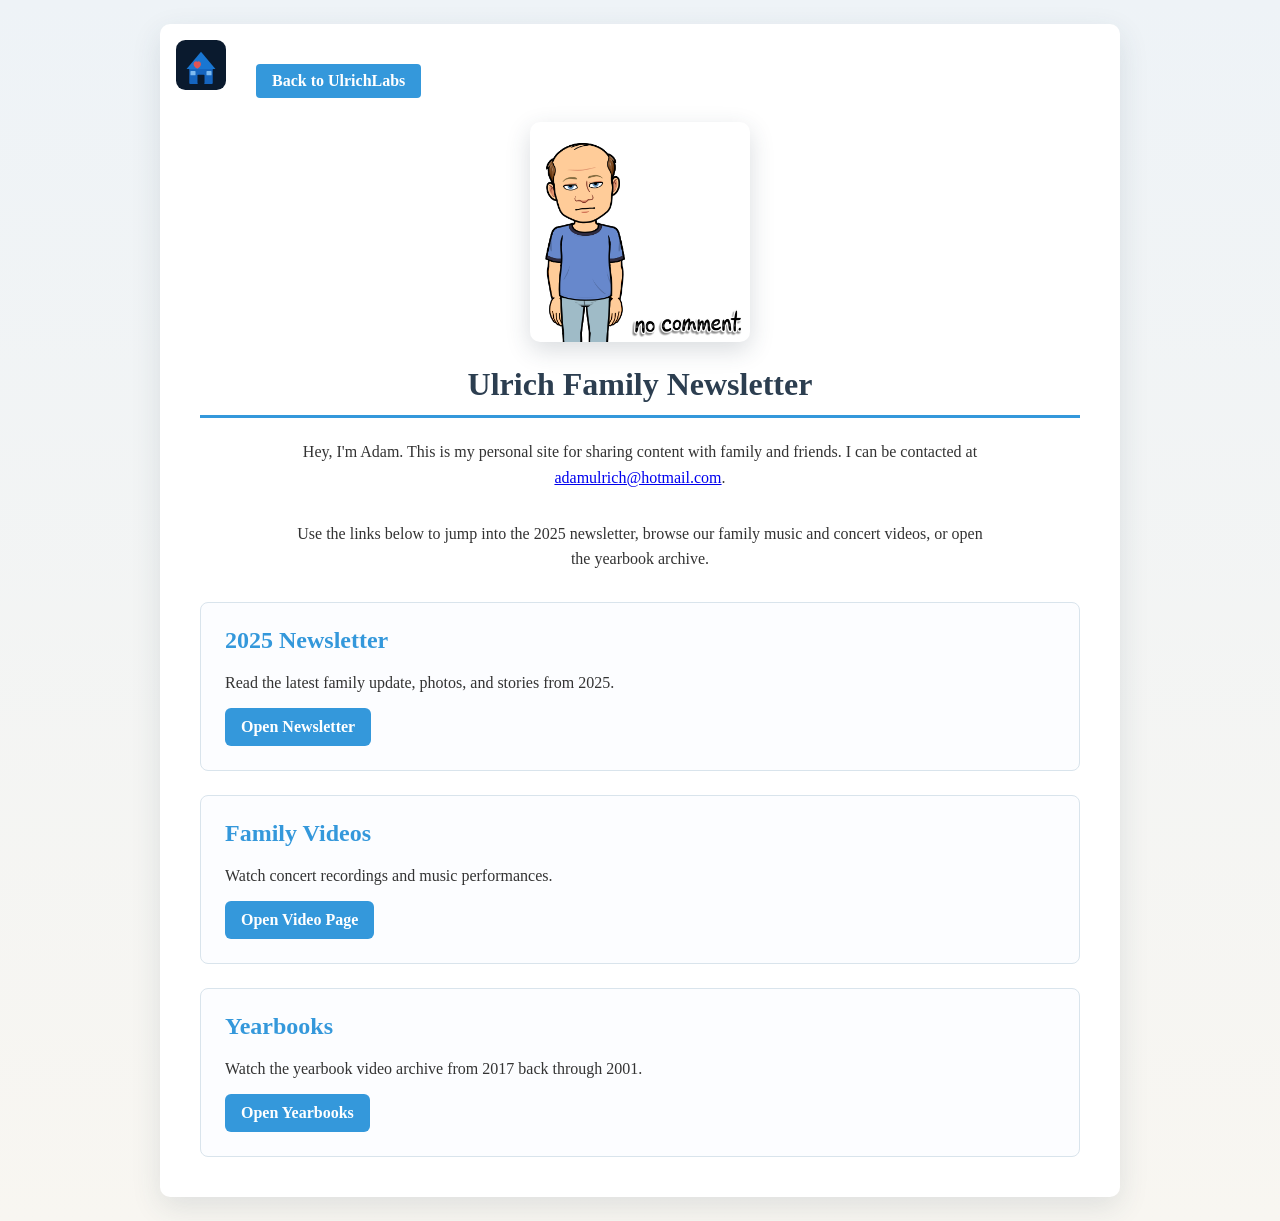
<file: index.html>
<!DOCTYPE html>
<html lang="en">

<head>
    <meta charset="UTF-8">
    <meta name="viewport" content="width=device-width, initial-scale=1.0">
    <title>Ulrich Family Newsletter</title>
    <link rel="icon" type="image/svg+xml" href="favicon.svg">
    <link rel="stylesheet" href="styles/site.css">
</head>

<body>
    <div class="page">
        <img class="site-logo" src="favicon.svg" alt="Ulrich Family logo">
        <a class="back-link" href="https://www.ulrichlabs.dev">Back to UlrichLabs</a>
        <img class="profile-photo" src="images/AdamU.png" alt="Adam Ulrich">
        <h1>Ulrich Family Newsletter</h1>
        <p class="intro">Hey, I'm Adam. This is my personal site for sharing content with family and friends. I can be contacted at <a
                href="mailto:adamulrich@hotmail.com">adamulrich@hotmail.com</a>.</p>
        <p class="intro">Use the links below to jump into the 2025 newsletter, browse our family music and concert
            videos, or open the yearbook archive.</p>

        <div class="link-grid">
            <section class="link-card">
                <h2>2025 Newsletter</h2>
                <p>Read the latest family update, photos, and stories from 2025.</p>
                <div class="actions">
                    <a class="button-link" href="2025/">Open Newsletter</a>
                </div>
            </section>

            <section class="link-card">
                <h2>Family Videos</h2>
                <p>Watch concert recordings and music performances.</p>
                <div class="actions">
                    <a class="button-link" href="videos.html">Open Video Page</a>
                </div>
            </section>

            <section class="link-card">
                <h2>Yearbooks</h2>
                <p>Watch the yearbook video archive from 2017 back through 2001.</p>
                <div class="actions">
                    <a class="button-link" href="yearbooks.html">Open Yearbooks</a>
                </div>
            </section>
        </div>
    </div>
</body>

</html>
</file>
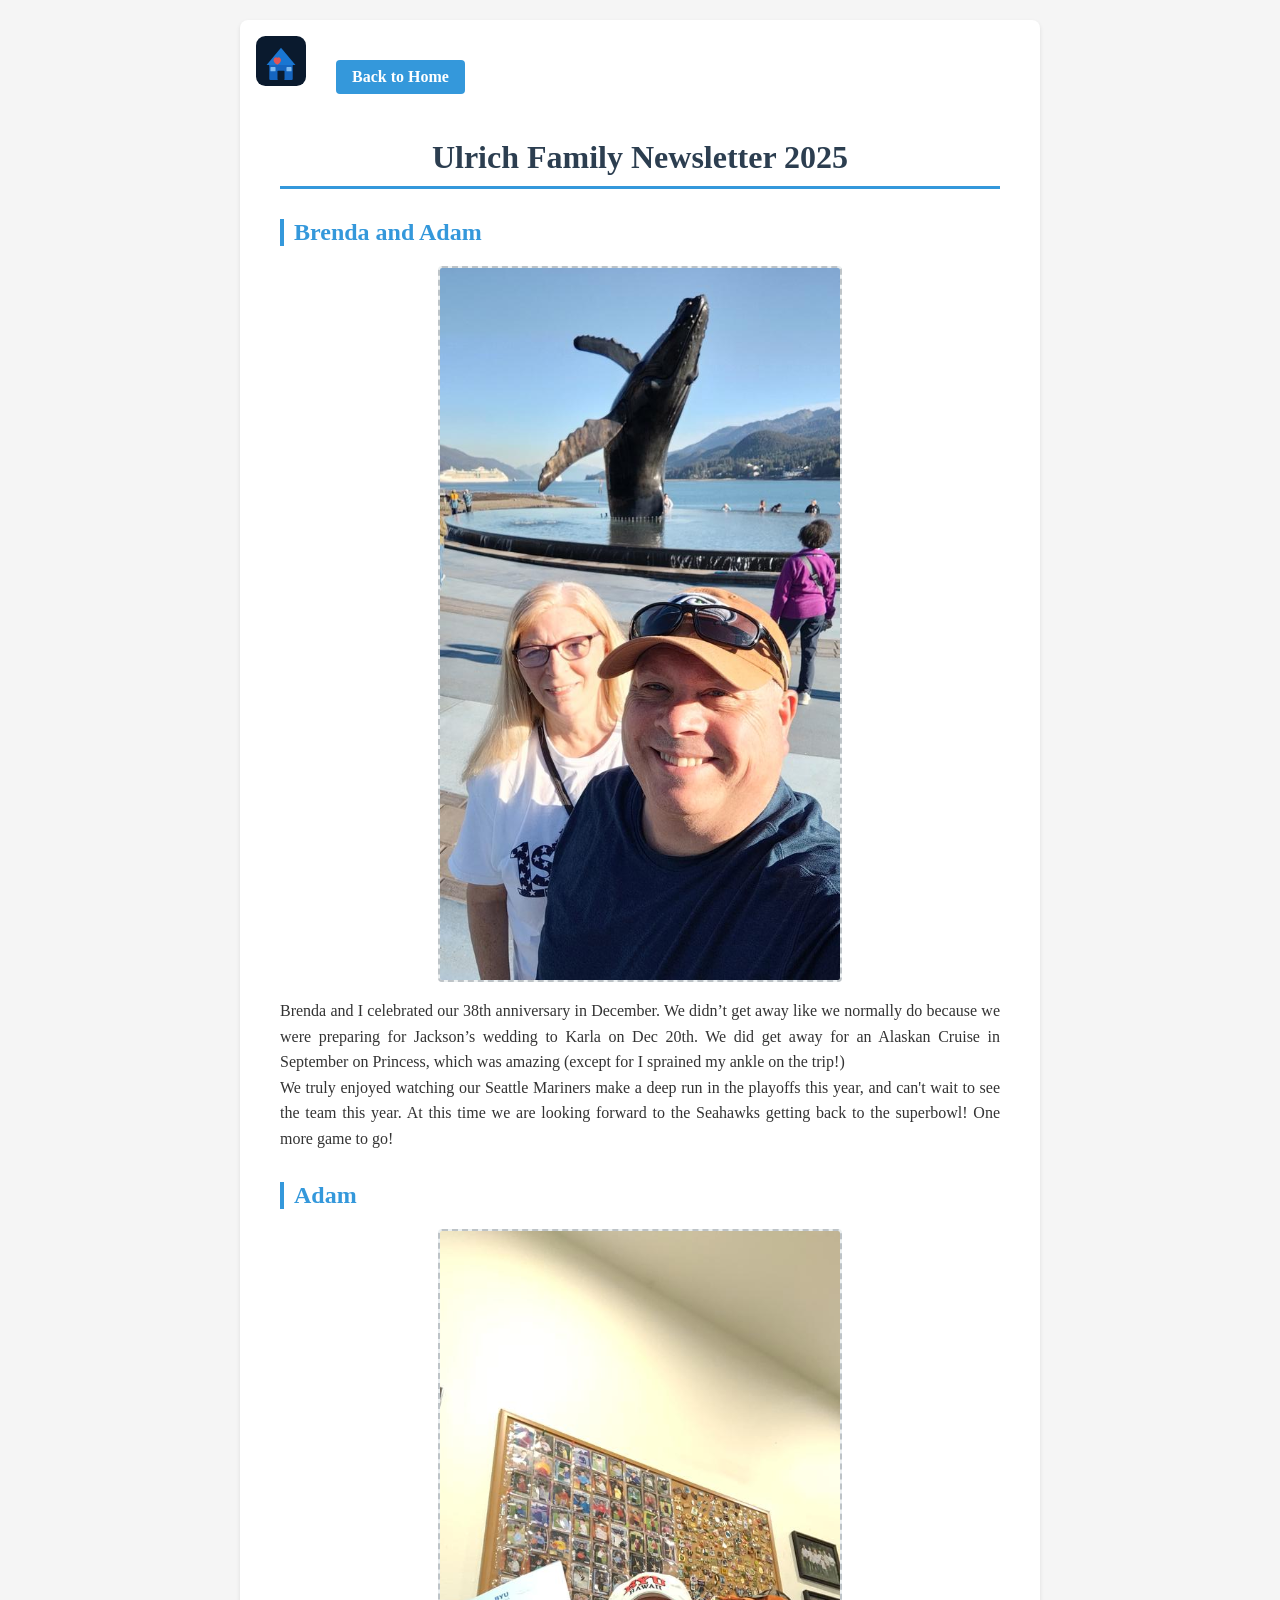
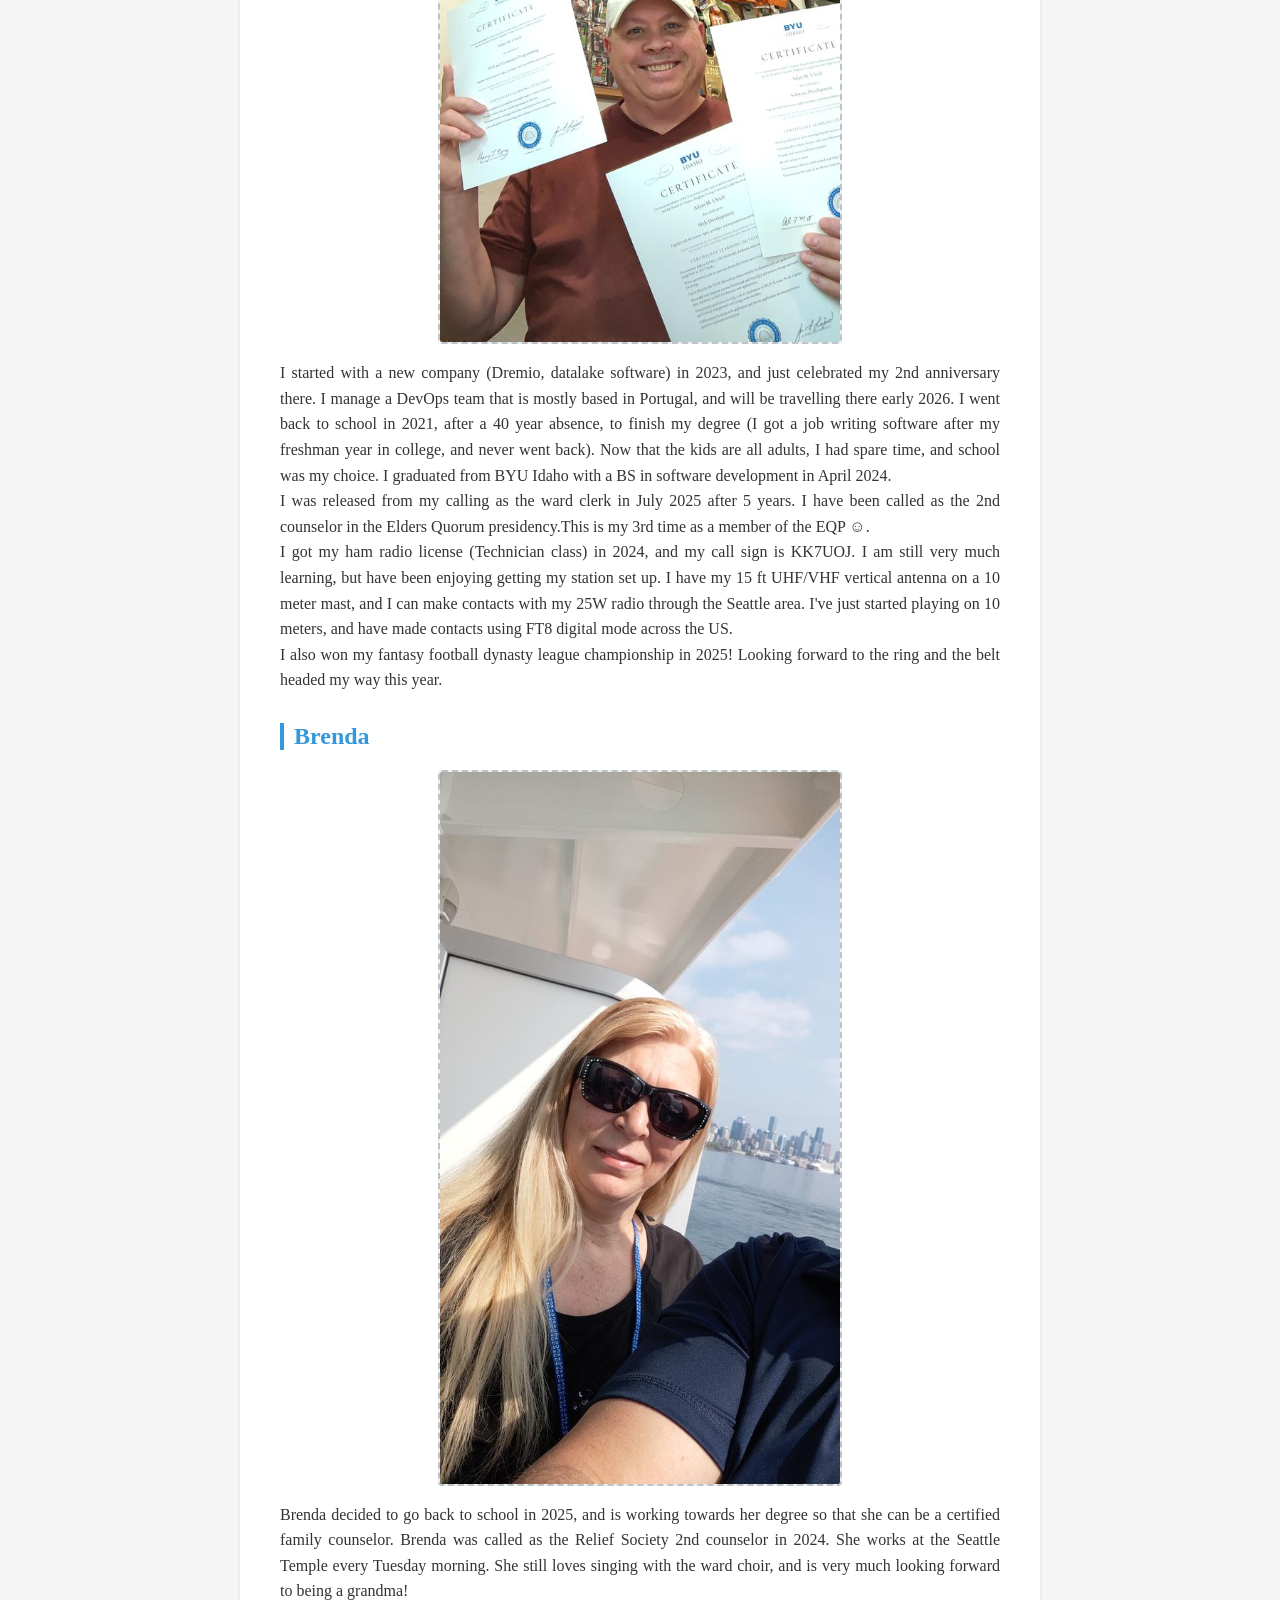
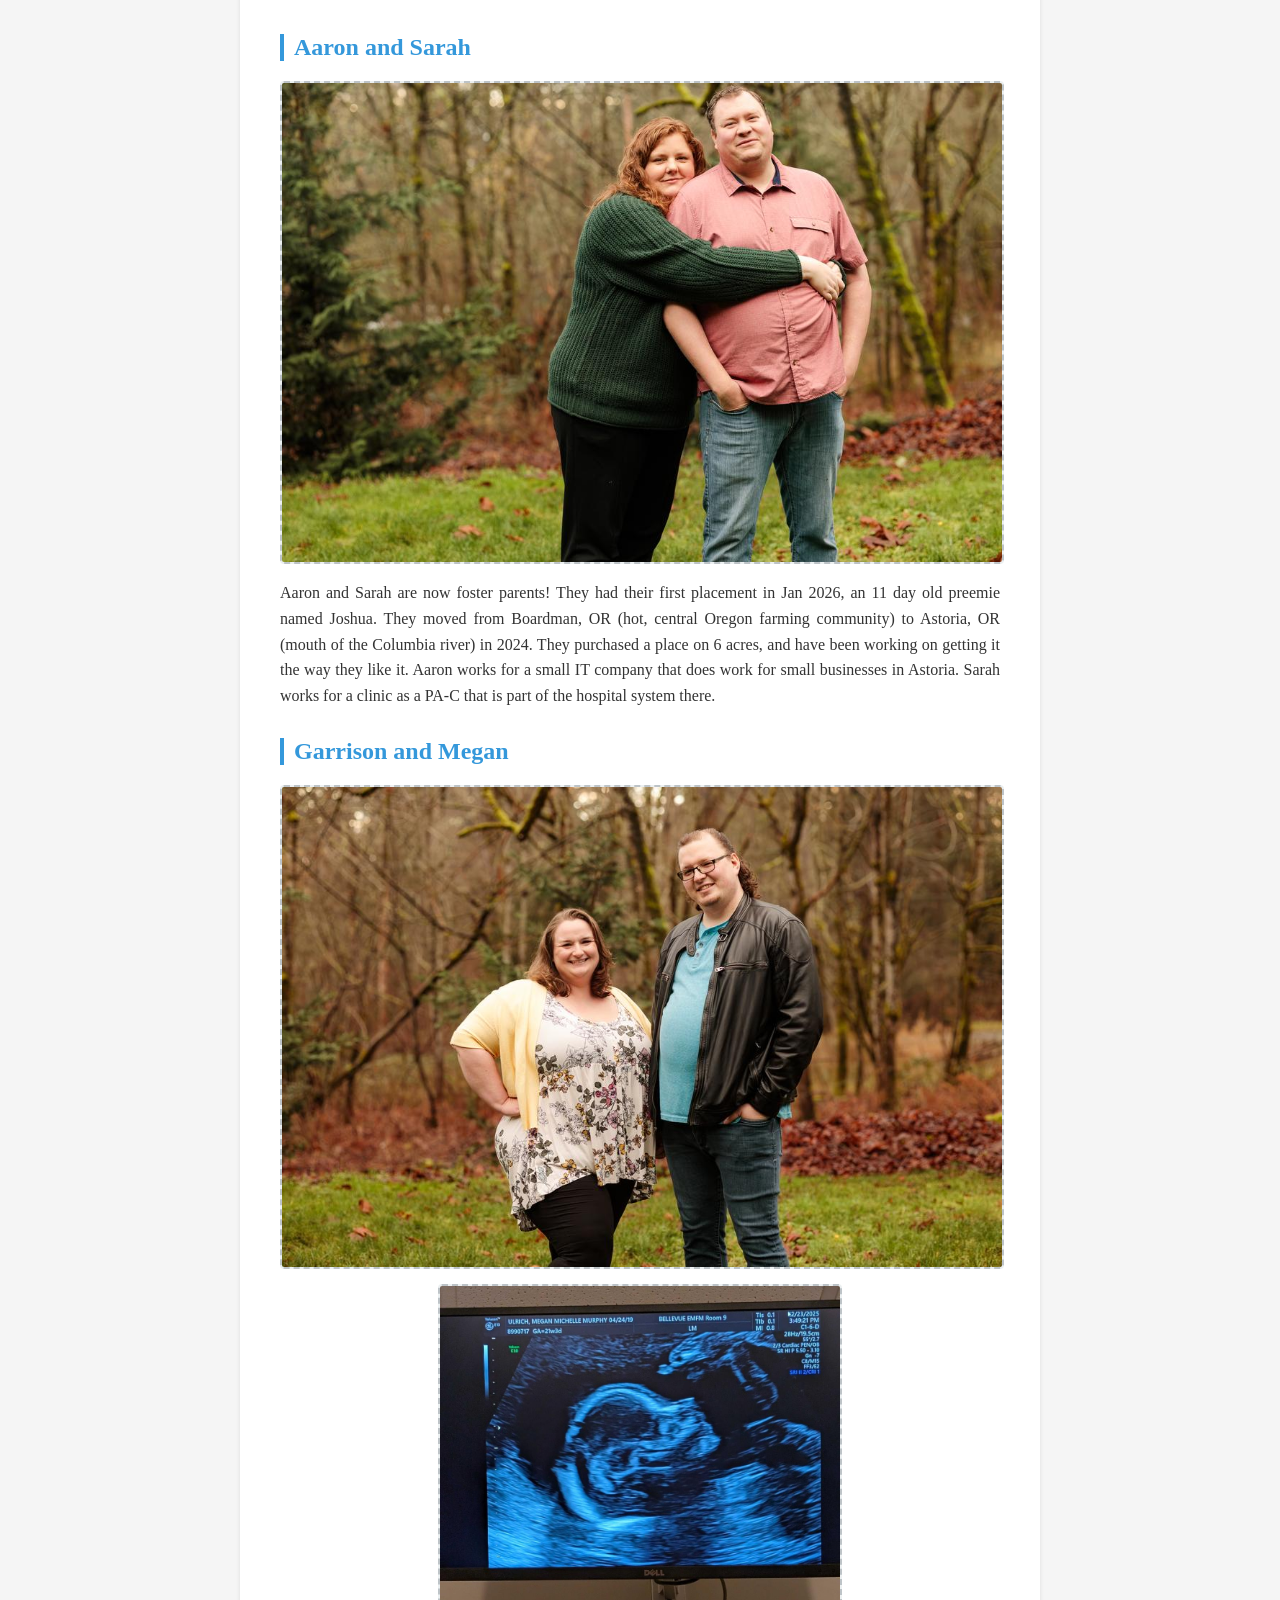
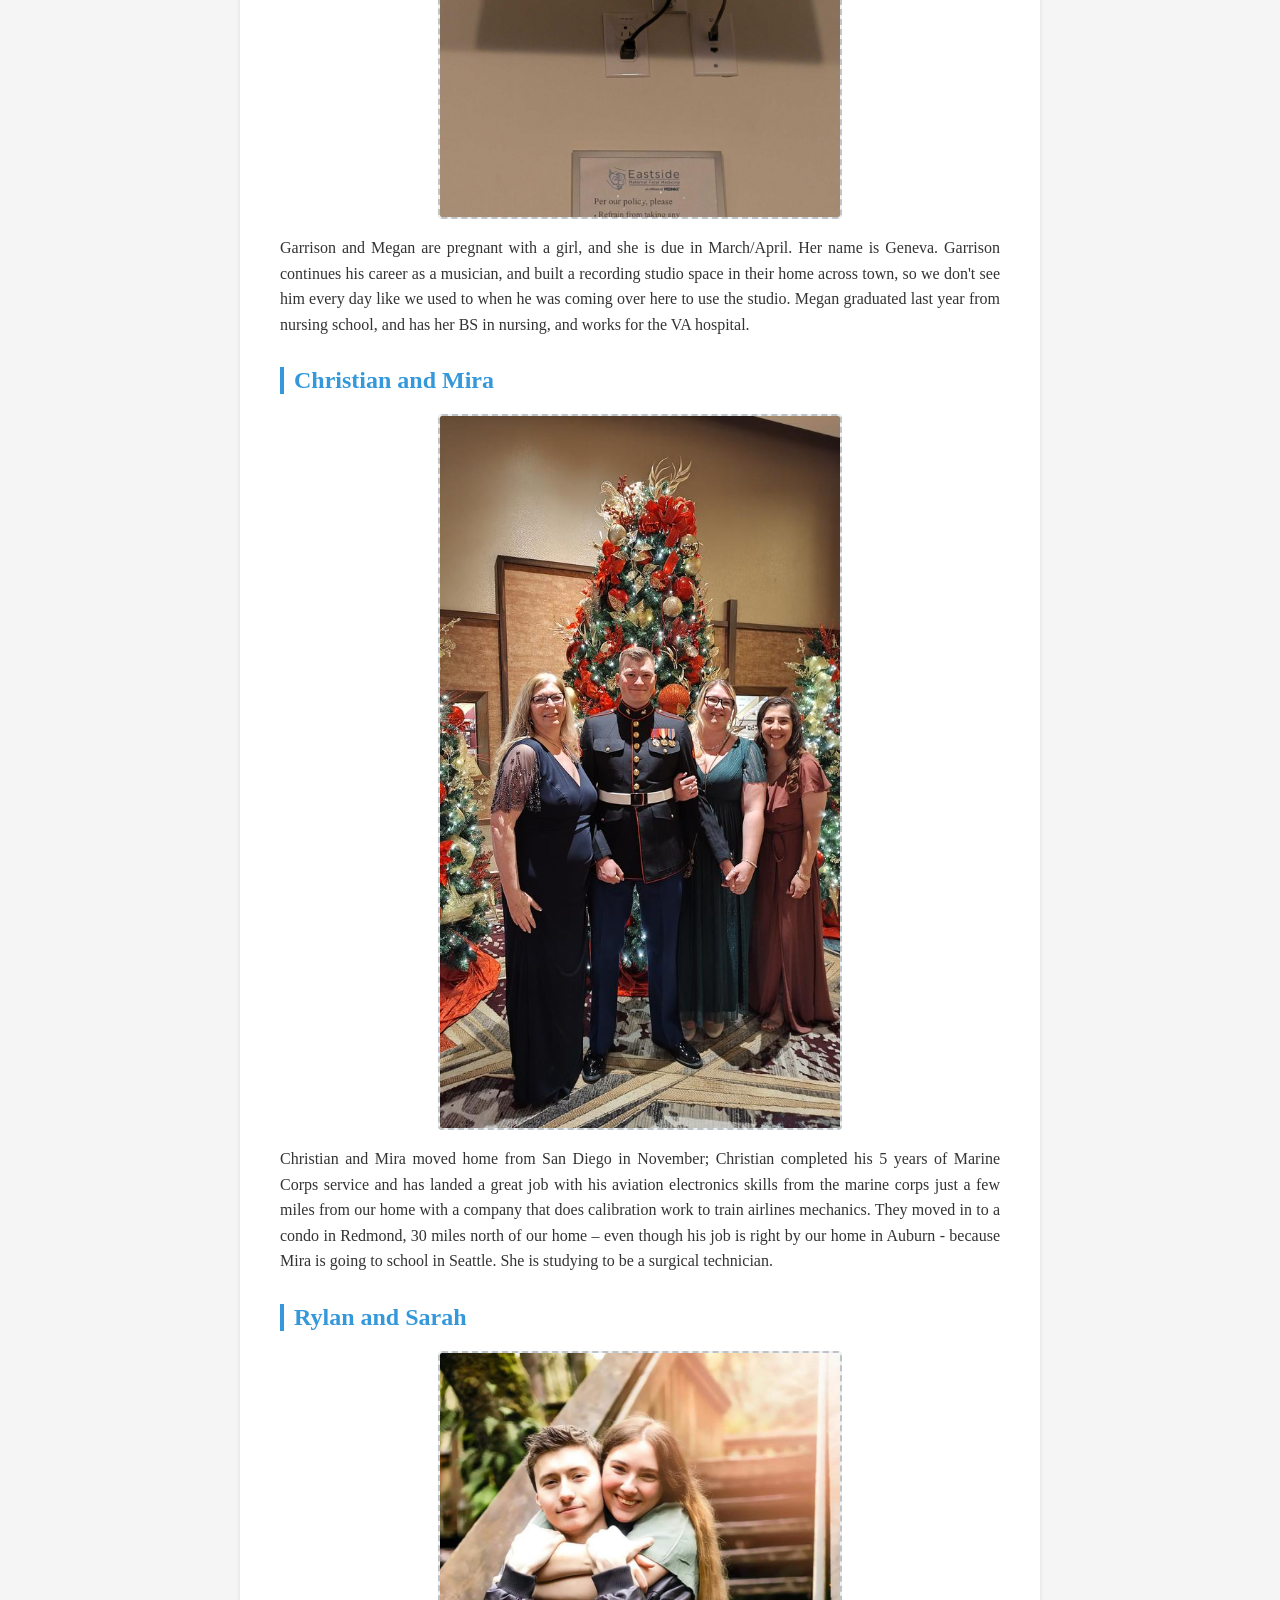
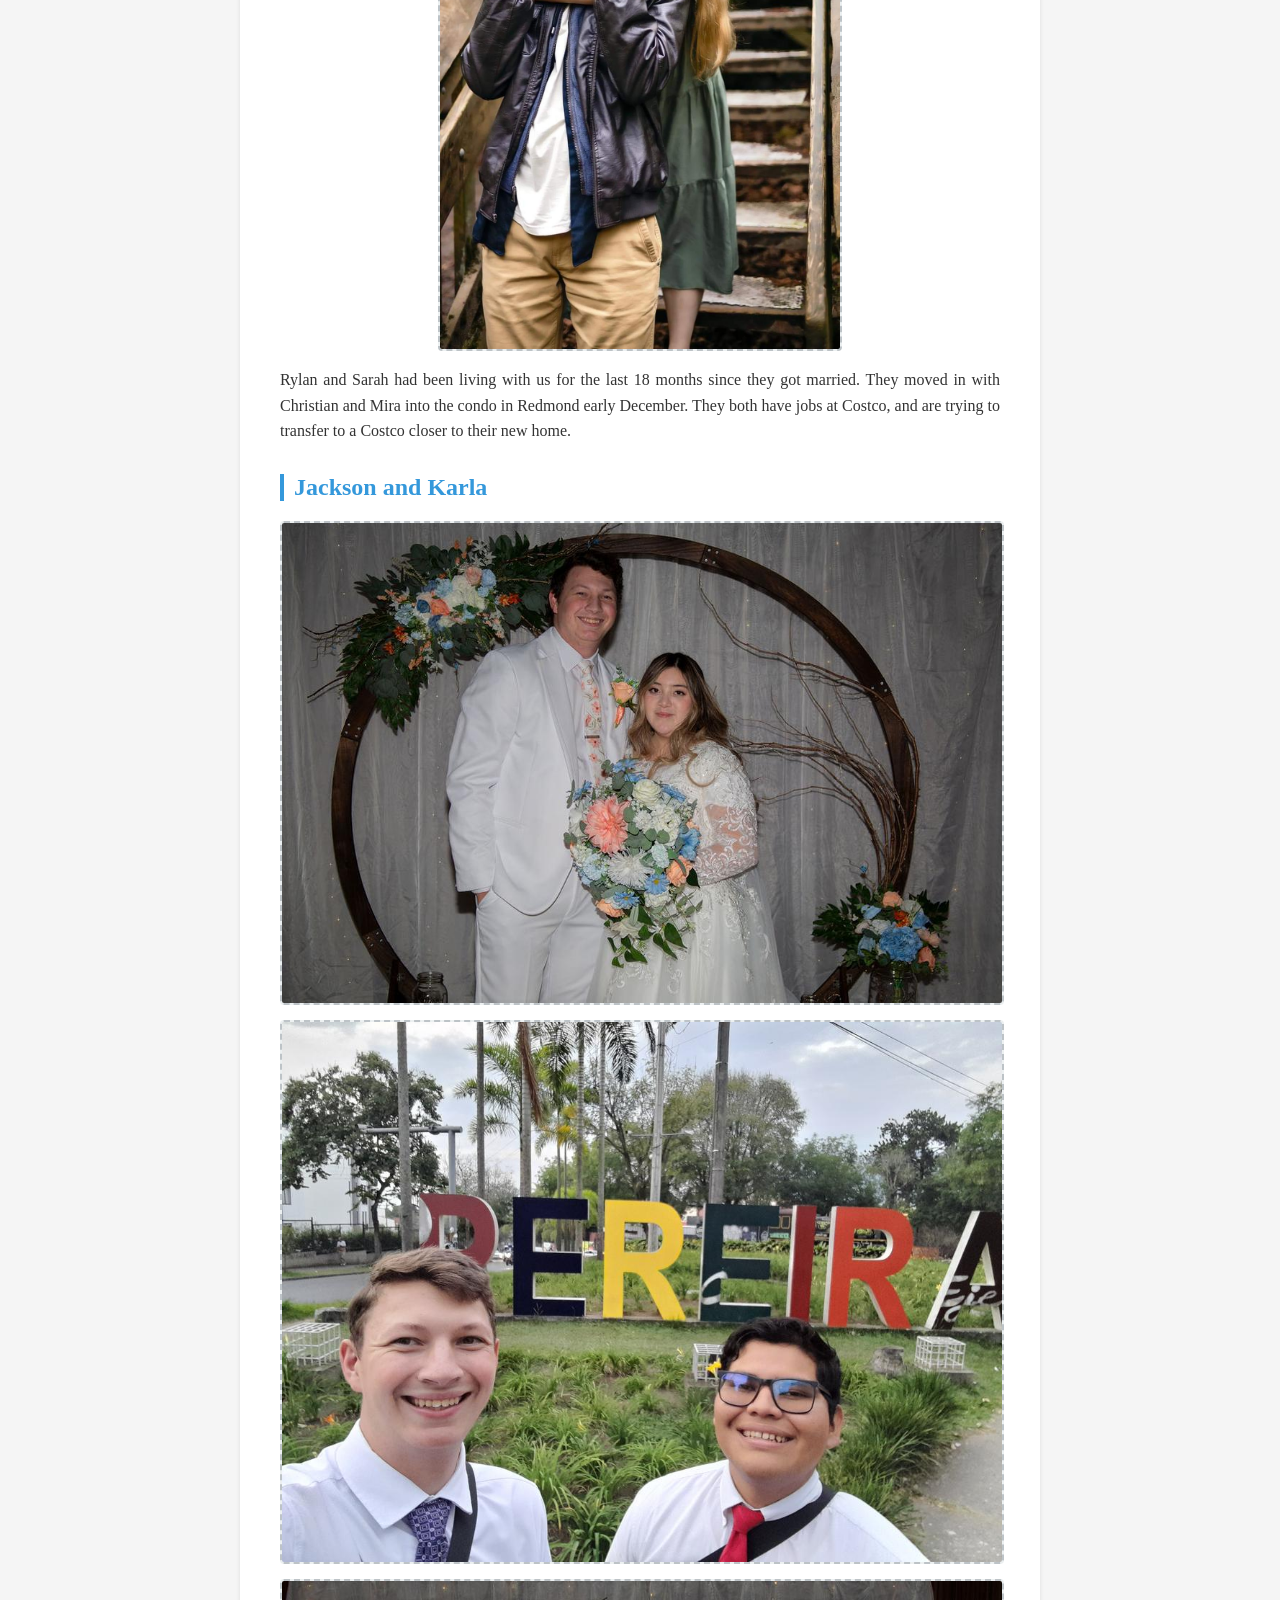
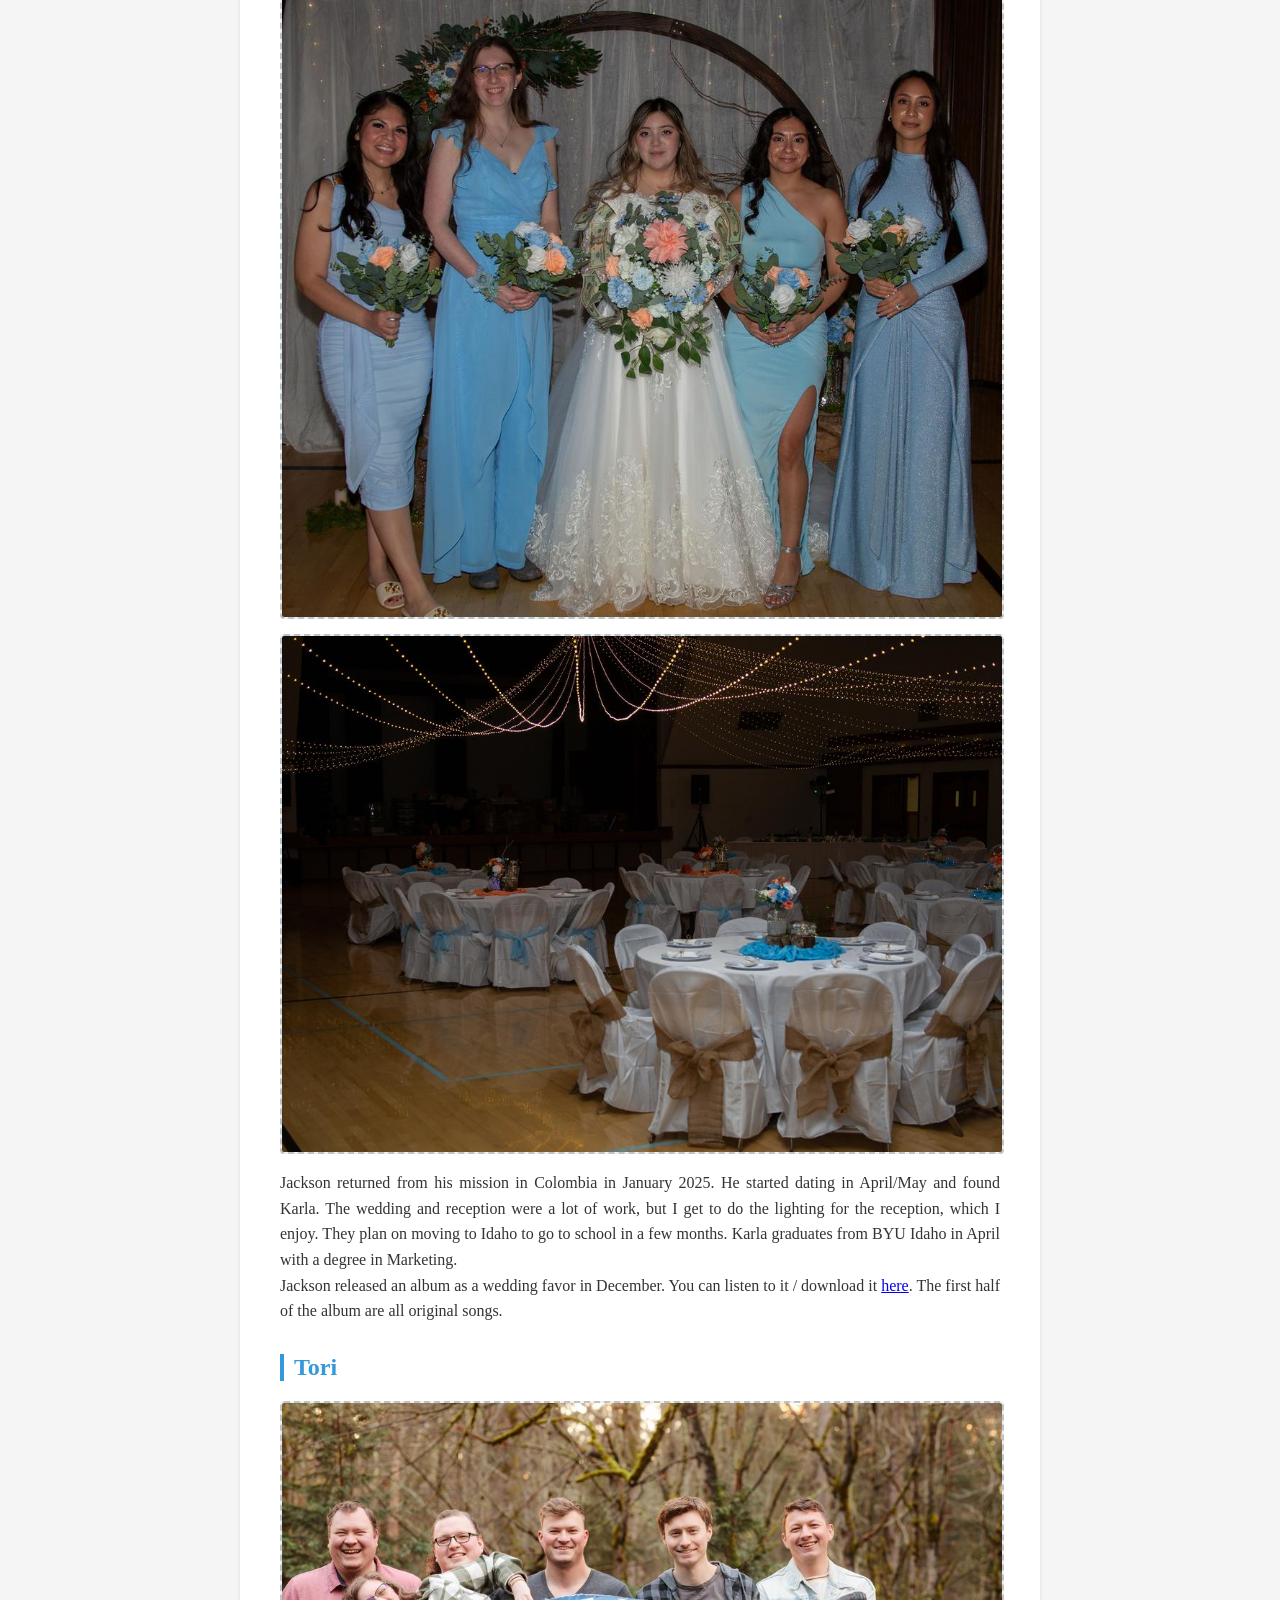
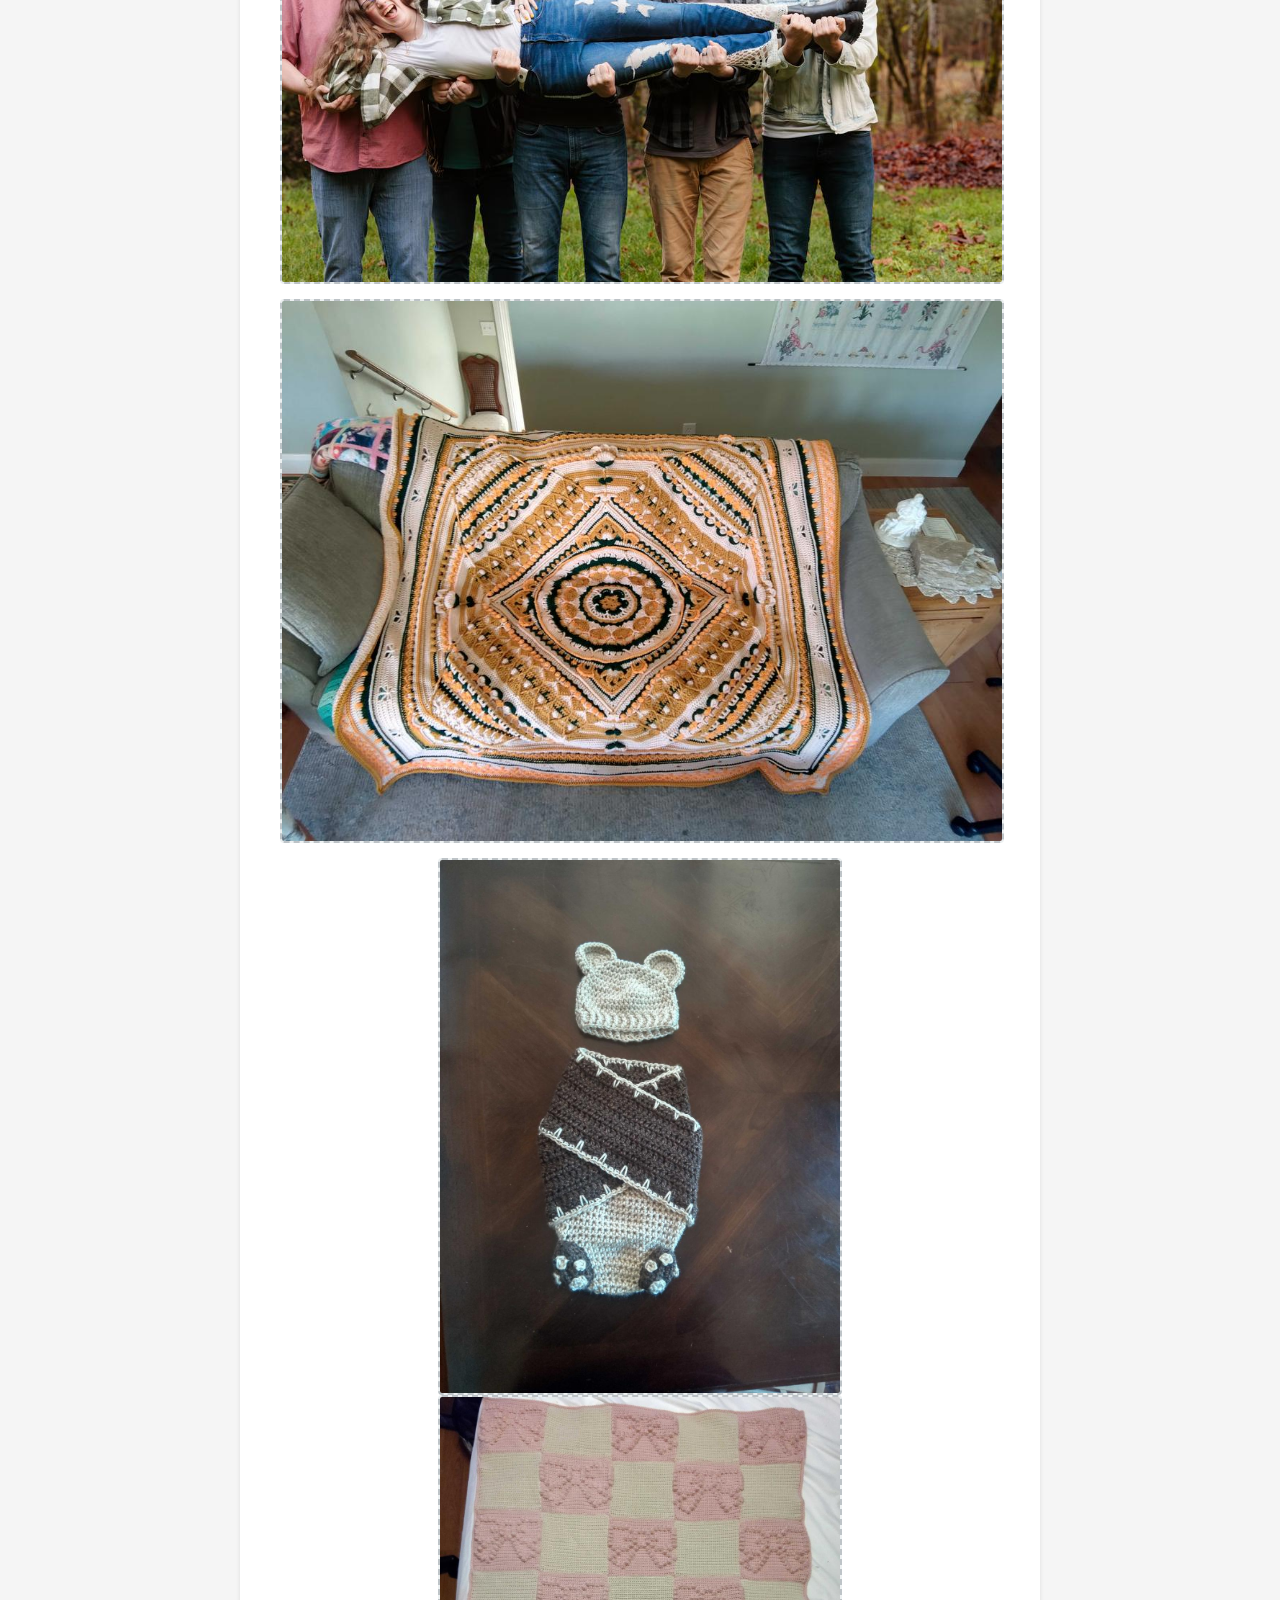
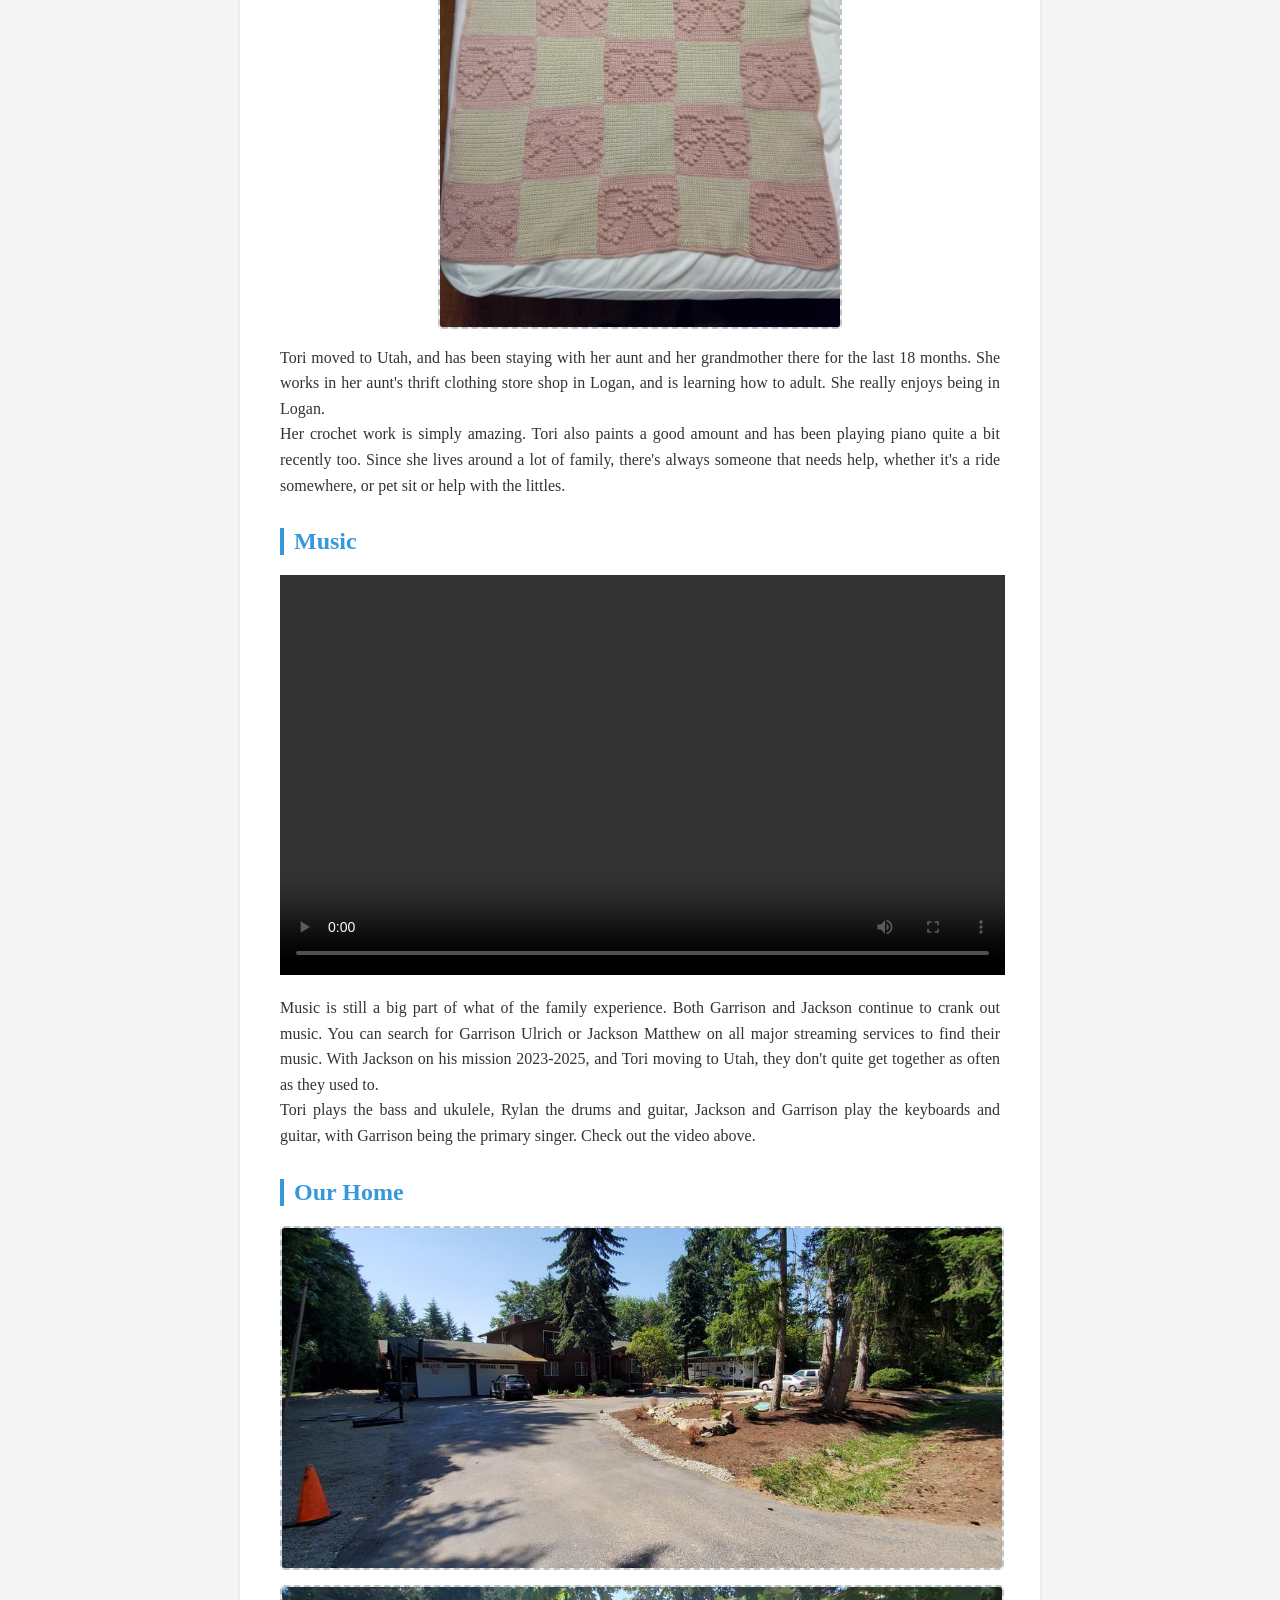
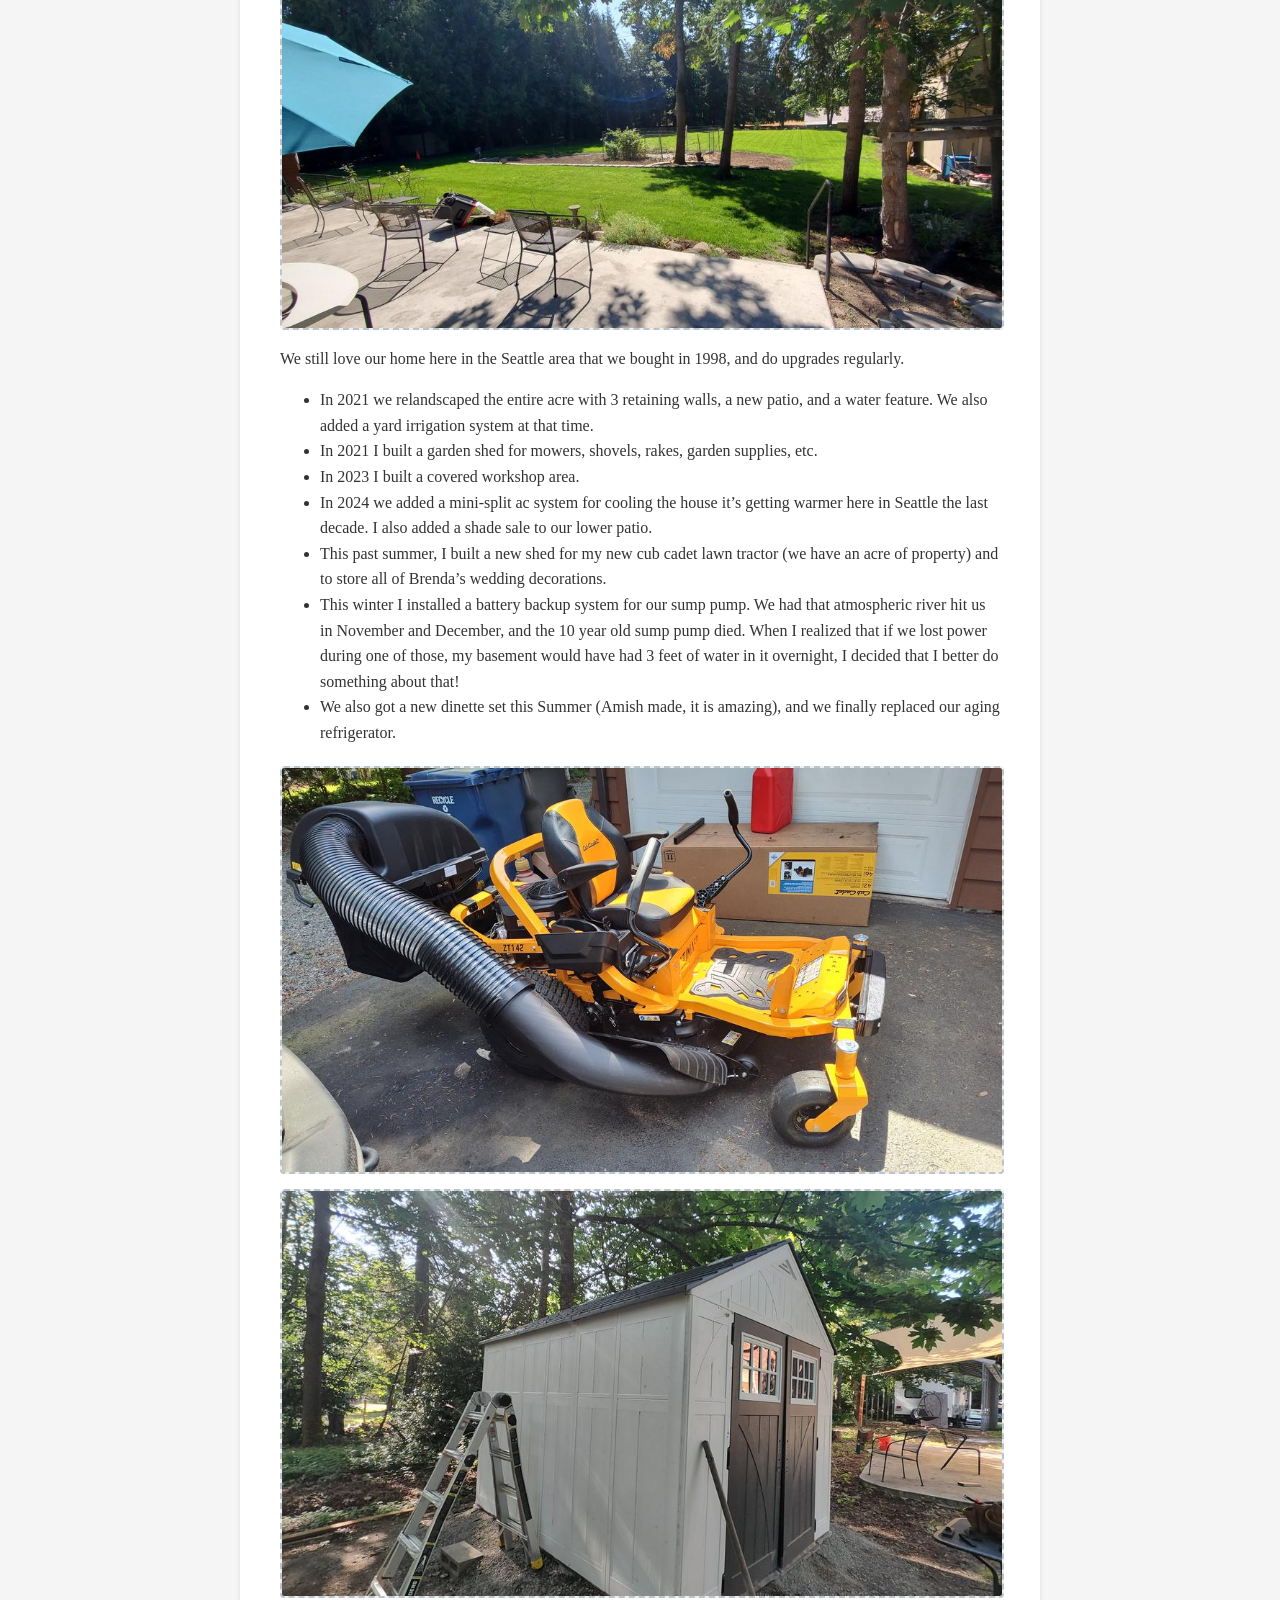
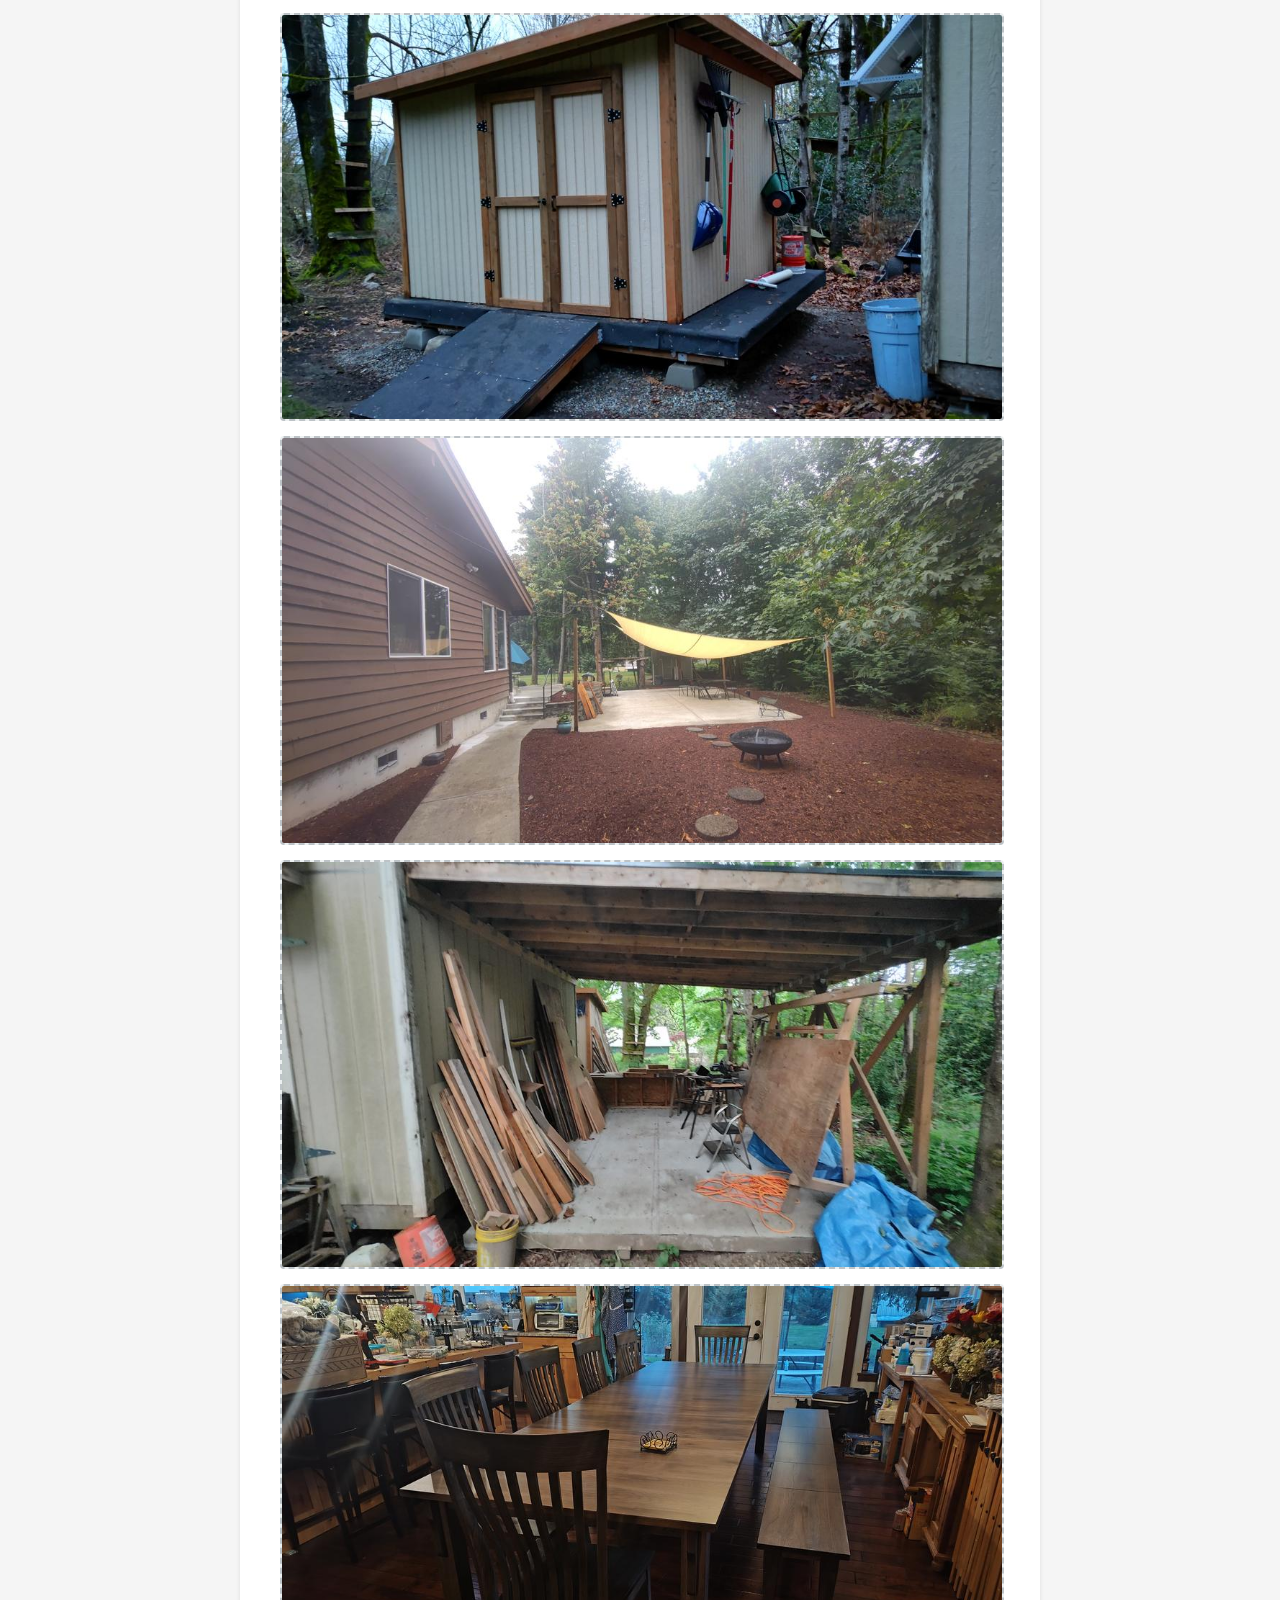
<file: 2025/index.html>
<!DOCTYPE html>
<html lang="en">

<head>
    <meta charset="UTF-8">
    <meta name="viewport" content="width=device-width, initial-scale=1.0">
    <title>Ulrich Family Newsletter 2025</title>
    <link rel="icon" type="image/svg+xml" href="../favicon.svg">
    <link rel="stylesheet" href="styles/base.css">
    <style>
     
    </style>
</head>

<body>
    <div class="newsletter">
        <img class="site-logo" src="../favicon.svg" alt="Ulrich Family logo">
        <a class="back-link" href="../index.html">Back to Home</a>
        <h1>Ulrich Family Newsletter 2025</h1>

        <div class="section">
            <h2>Brenda and Adam</h2>
            <img class="image-placeholder" src="images/img_20250903_170938559_hdr_1000.jpg">
            <p>Brenda and I celebrated our 38th anniversary in December. We didn’t get away like we normally do because
                we were preparing for Jackson’s wedding to Karla on Dec 20th. We did get away for an Alaskan Cruise in
                September on Princess, which was amazing (except for I sprained my ankle on the trip!)<br>
                We truly enjoyed watching our Seattle Mariners make a deep run in the playoffs this year, and can't wait
                to see the team this year. At this time
                we are looking forward to the Seahawks getting back to the superbowl! One more game to go!</p>
        </div>

        <div class="section">
            <h2>Adam</h2>
            <img class="image-placeholder" src="images/img_20240123_150540_1000.jpg">
            <p>I started with a new company (Dremio, datalake software) in 2023, and just celebrated my 2nd anniversary
                there.
                I manage a DevOps team that is mostly based in Portugal, and will be travelling there early 2026.
                I went back to school in 2021, after a 40 year absence, to finish my degree (I got a job writing
                software after my freshman year in college, and never went back). Now that the kids are all adults, I
                had spare time, and school was my choice. I graduated from BYU Idaho with a BS in software development
                in April 2024.<br>
                I was released from my calling as the ward clerk in July 2025 after 5 years. I have been called as the
                2nd counselor in the Elders Quorum presidency.This is my 3rd time as a member of the EQP ☺️. <br>
                I got my ham radio license (Technician class) in 2024, and my call sign is KK7UOJ. I am still very much
                learning, but have been
                enjoying getting my station set up. I have my 15 ft UHF/VHF vertical antenna on a 10 meter mast, and I
                can make contacts with my 25W radio through
                the Seattle area. I've just started playing on 10 meters, and have made contacts using FT8 digital mode
                across the US.<br>
                I also won my fantasy football dynasty league championship in 2025! Looking forward to the ring and the
                belt headed my way this year.
            </p>

        </div>

        <div class="section">
            <h2>Brenda</h2>
            <img class="image-placeholder" src="images/img_20250831_151830433_hdr_1000.jpg">
            <p>Brenda decided to go back to school in 2025, and is working towards her degree so that she can be a
                certified family counselor. Brenda was called as the Relief Society 2nd counselor in 2024. 
                She works at the Seattle Temple every Tuesday morning. She still loves singing with the ward choir, 
                and is very much looking forward to being a grandma!
            </p>
        </div>

        <div class="section">
            <h2>Aaron and Sarah</h2>
            <img class="image-placeholder-wide" src="images/ulrichfamily2025-29_1000.jpg">
            <p>Aaron and Sarah are now foster parents! They had their first placement in Jan 2026, an 11 day old preemie
                named Joshua.
                They moved from Boardman, OR (hot, central Oregon farming community) to Astoria, OR (mouth of the
                Columbia river) in 2024.
                They purchased a place on 6 acres, and have been working on getting it the way they like it.
                Aaron works for a small IT company that does work for small businesses in Astoria.
                Sarah works for a clinic as a PA-C that is part of the hospital system there.</p>
        </div>

        <div class="section">
            <h2>Garrison and Megan</h2>
            <img class="image-placeholder-wide" src="images/ulrichfamily2025-37_1000.jpg">
            <img class="image-placeholder" src="images/pxl_20251223_235741824_1000.jpg">
            <p>Garrison and Megan are pregnant with a girl, and she is due in March/April. Her name is Geneva.
                Garrison continues his career as a musician, and built a recording studio space in their home across
                town, so
                we don't see him every day like we used to when he was coming over here to use the studio.
                Megan graduated last year from nursing school, and has her BS in nursing, and works for the VA hospital.
            </p>
        </div>
   
        <div class="section">
            <h2>Christian and Mira</h2>
            <img class="image-placeholder" src="images/img_20241122_184942142_1000.jpg">
            <p>Christian and Mira moved home from San Diego in November; Christian completed his 5 years of Marine Corps
                service and has landed a great job with his aviation electronics skills from the marine corps just a few
                miles from our home with a company that does calibration work to train airlines mechanics. They moved in
                to a condo in Redmond, 30 miles north of our home – even though his job is right by our home in Auburn -
                because Mira is going to school in Seattle. She is studying to be a surgical technician.</p>
        </div>

        <div class="section">
            <h2>Rylan and Sarah</h2>
            <img class="image-placeholder" src="images/fb_img_1717541635769_1000.jpg">
            <p>Rylan and Sarah had been living with us for the last 18 months since they got married. They moved in with
                Christian and Mira into the condo in Redmond early December. They both have jobs at Costco, and are
                trying to transfer to a Costco closer to their new home. </p>
        </div>
        <div class="section">
            <h2>Jackson and Karla</h2>
            <img class="image-placeholder-wide" src="images/271a8168_1000.jpg">
            <img class="image-placeholder-wide" src="images/20240120_175251_1000.jpg">
            <img class="image-placeholder-wide" src="images/bridesmaids_1000.jpg">
            <img class="image-placeholder-wide" src="images/271a7864_1000.jpg">
            
            <p>Jackson returned from his mission in Colombia in January 2025. He started dating in April/May and found
                Karla. The wedding and reception were a lot of work, but I get to do the lighting for the reception,
                which I enjoy. They plan on moving to Idaho to go to school in a few months. Karla graduates from BYU Idaho in April
                with a degree in Marketing.<br>
            Jackson released an album as a wedding favor in December. You can listen to it / download it <a href="https://adamulrich.github.io/wedding_songs/">here</a>. The first half of the album
        are all original songs.</p>
        </div>
        <div class="section">
            <h2>Tori</h2>
            <img class="image-placeholder-wide" src="images/ulrichfamily2025-71_1000.jpg">
            <img class="image-placeholder-wide" src="images/pattern_blanket_1000.jpg">
            <img class="image-placeholder" src="images/bear_crochet_1000.jpg">
            <img class="image-placeholder" src="images/bow_blanket_1000.jpg">

            <p>Tori moved to Utah, and has been staying with her aunt and her grandmother there for the last 18 months.
                She works in her aunt's thrift clothing store shop in Logan, and is learning how to adult. She really enjoys being in Logan. <br>
                Her crochet work is simply amazing. Tori also paints a good amount and has been playing piano quite a bit recently too. Since she lives around a lot of family, 
                there's always someone that needs help, whether it's a ride somewhere, or pet sit or help with the littles.</p>
        </div>
        <div class="section">
            <h2>Music</h2>
            <video width="725" height="400" controls preload="metadata">
                <source src="https://ulrichvideos.blob.core.windows.net/videos/Birthday%20Concert%202023.mp4" type="video/mp4">
                Your browser does not support the video tag.
            </video>
            <p>Music is still a big part of what of the family experience. Both Garrison and Jackson continue to crank out music. You can search for Garrison Ulrich
                or Jackson Matthew on all major streaming services to find their music. With Jackson on his mission 2023-2025, and Tori moving to Utah, they don't quite get together as often as they used to. <br>
                Tori plays the bass and ukulele, Rylan the drums and guitar, Jackson and Garrison play the keyboards and guitar, with Garrison being the primary singer. Check out the video above.
            </p>
        </div>
        <div class="section">
            <h2>Our Home</h2>
                <img class="image-placeholder-wide" src="images/20210713_115246_1000.jpg">
                <img class="image-placeholder-wide" src="images/20210819_113342_1000.jpg">
            <p>We still love our home here in the Seattle area that we bought in 1998, and do upgrades regularly.</p>
            <ul>
                <li>In 2021 we relandscaped the entire acre with 3 retaining walls, a new patio, and a water feature. We also added a yard irrigation system at that time.</li>
                <li>In 2021 I built a garden shed for mowers, shovels, rakes, garden supplies, etc.</li>
                <li>In 2023 I built a covered workshop area.</li>
                <li>In 2024 we added a mini-split ac system for cooling the house it’s getting warmer here in Seattle the
                    last decade. I also added a shade sale to our lower patio.</li>
                <li>This past summer, I built a new shed for my new cub cadet lawn tractor (we have an acre of property) and to store all of
                    Brenda’s wedding decorations.</li>
                <li>This winter I installed a battery backup system for our sump pump. We had that atmospheric river hit us in November and December, and the 10 year old sump pump
                    died. When I realized that if we lost power during one of those, my basement would have had 3 feet of
                    water in it overnight, I decided that I better do something about that!</li>
                <li>We also got a new dinette set this Summer (Amish made, it is amazing), and we finally replaced our aging refrigerator.</li>
            </ul>
            <img class="image-placeholder-wide" src="images/img_20250508_115857539_hdr_1000.jpg"> 
            <img class="image-placeholder-wide" src="images/img_20250601_172547390_hdr_1000.jpg">
            <img class="image-placeholder-wide" src="images/img_20211126_163031_1000.jpg">
            <img class="image-placeholder-wide" src="images/img_20240729_105132_1000.jpg">
            <img class="image-placeholder-wide" src="images/img_20250513_165544226_hdr_1000.jpg">
            <img class="image-placeholder-wide" src="images/img_20250818_200902963_1000.jpg">
        </div>
        


    </div>

</body>

</html>
</file>
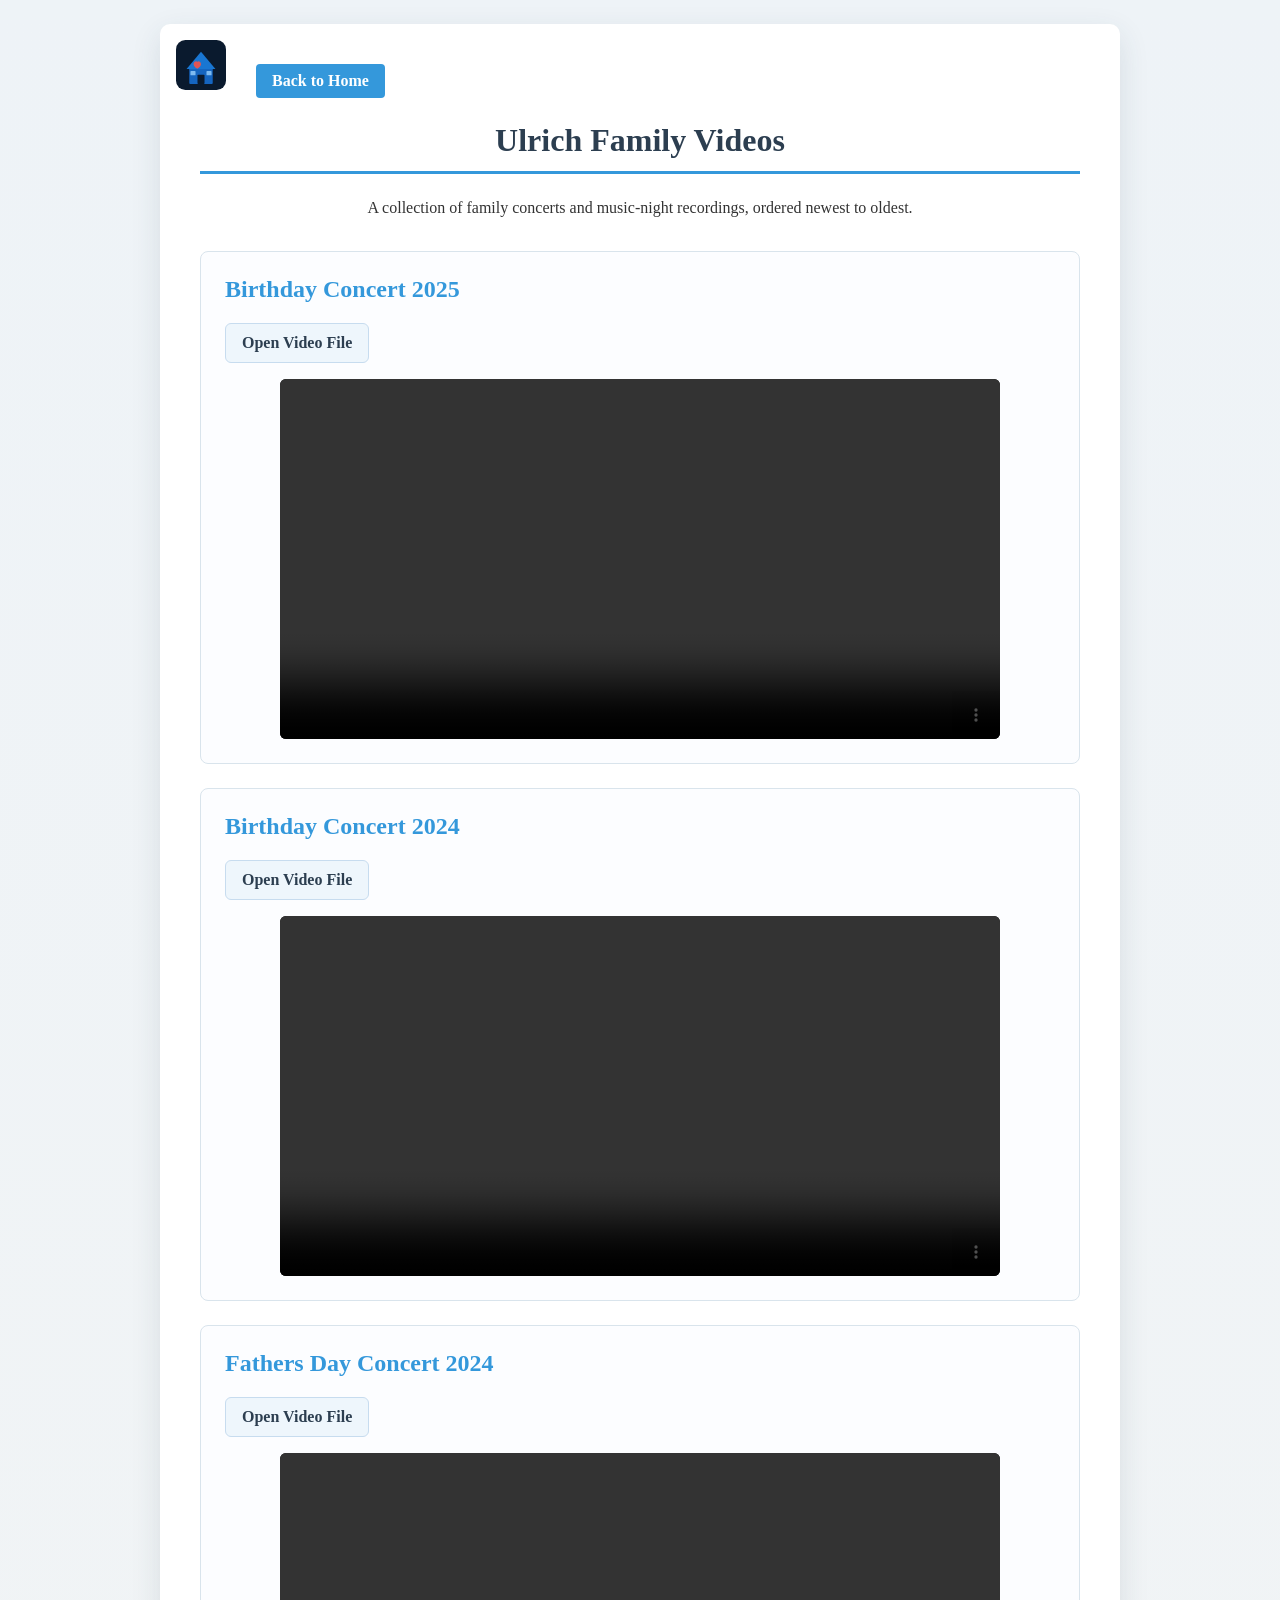
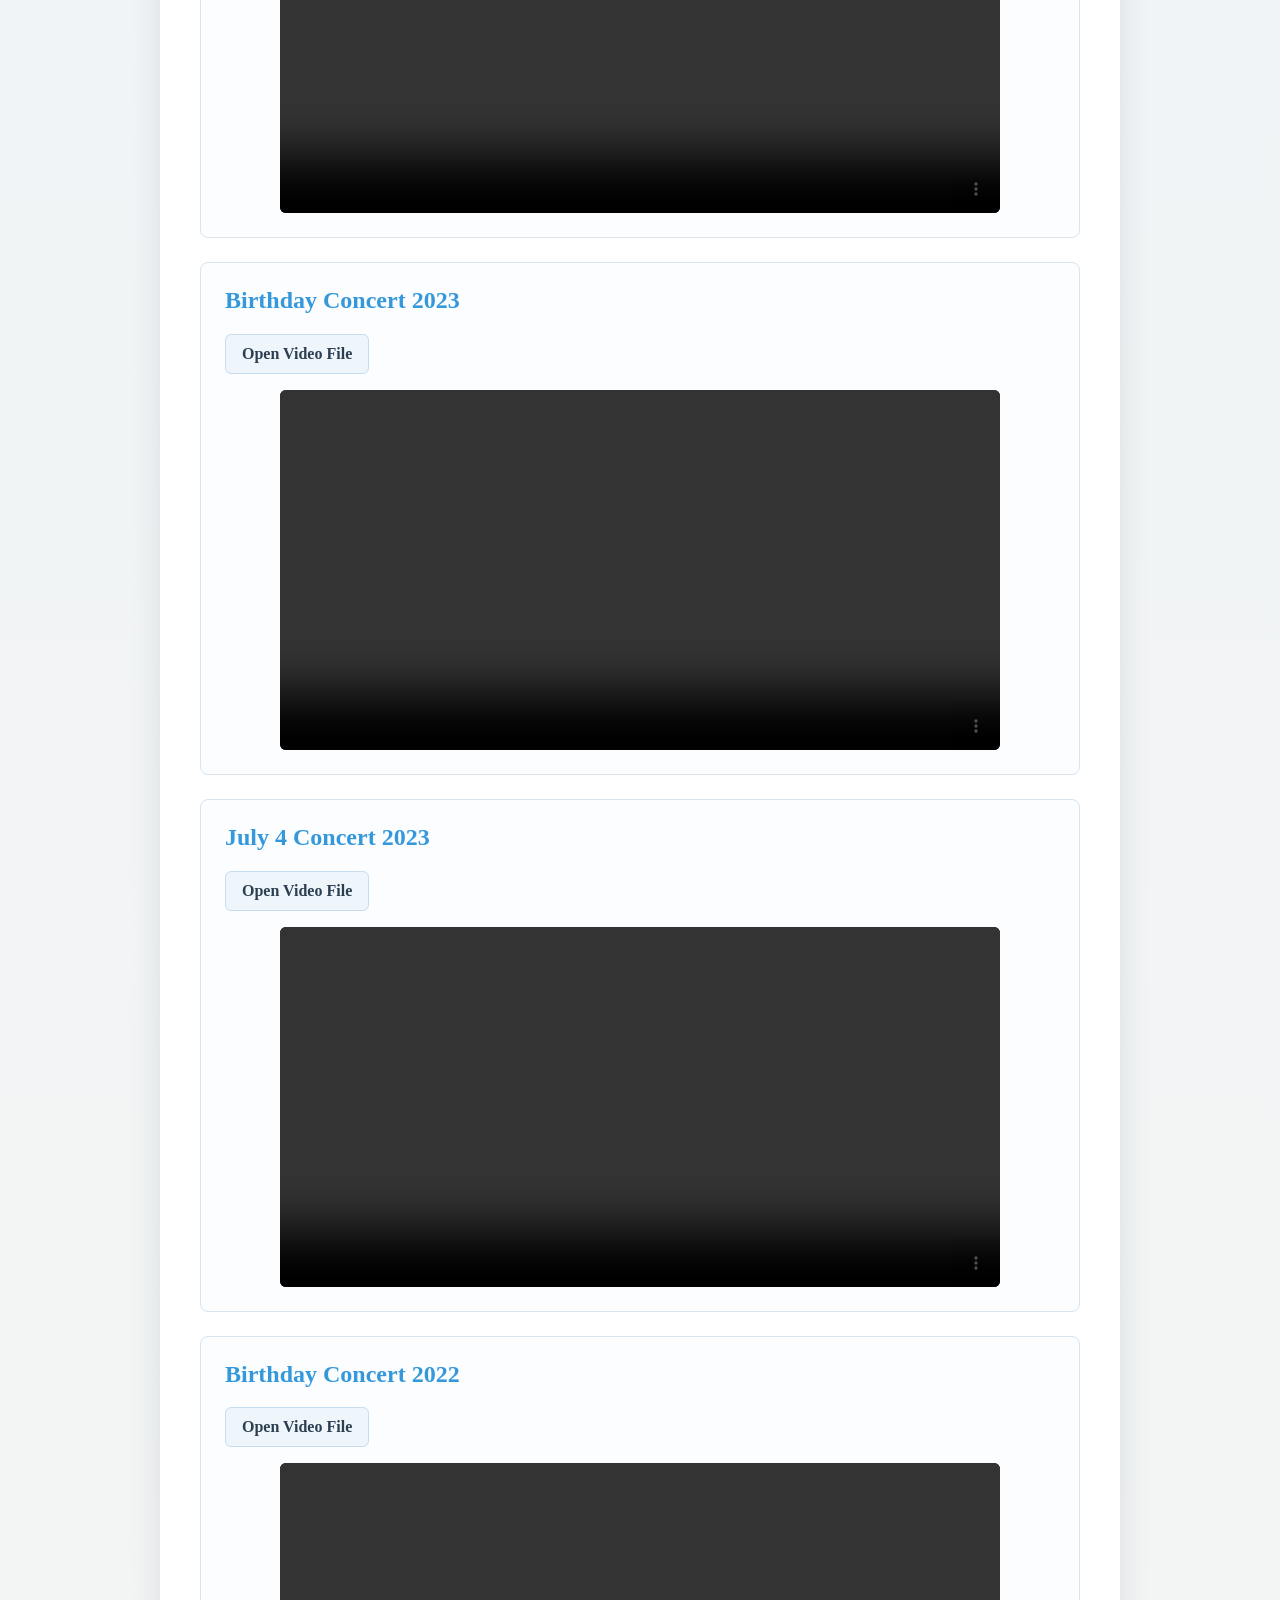
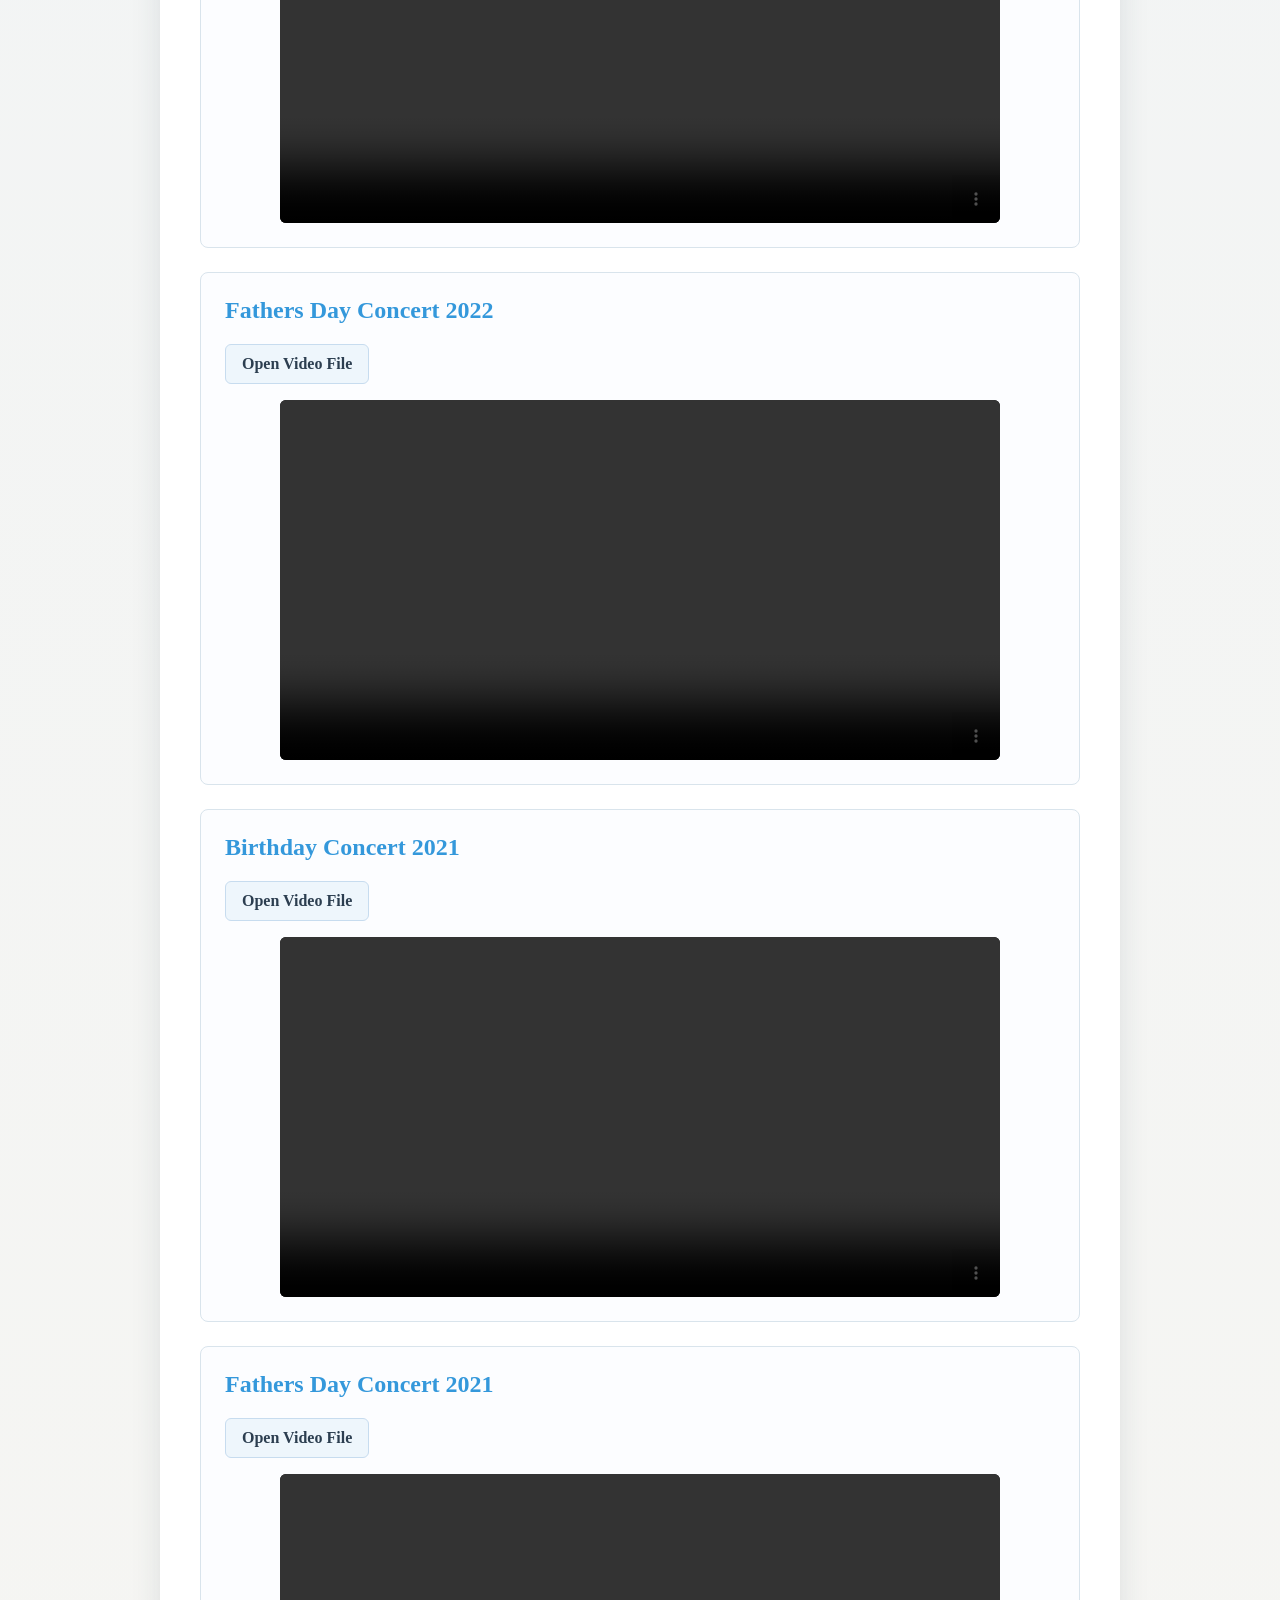
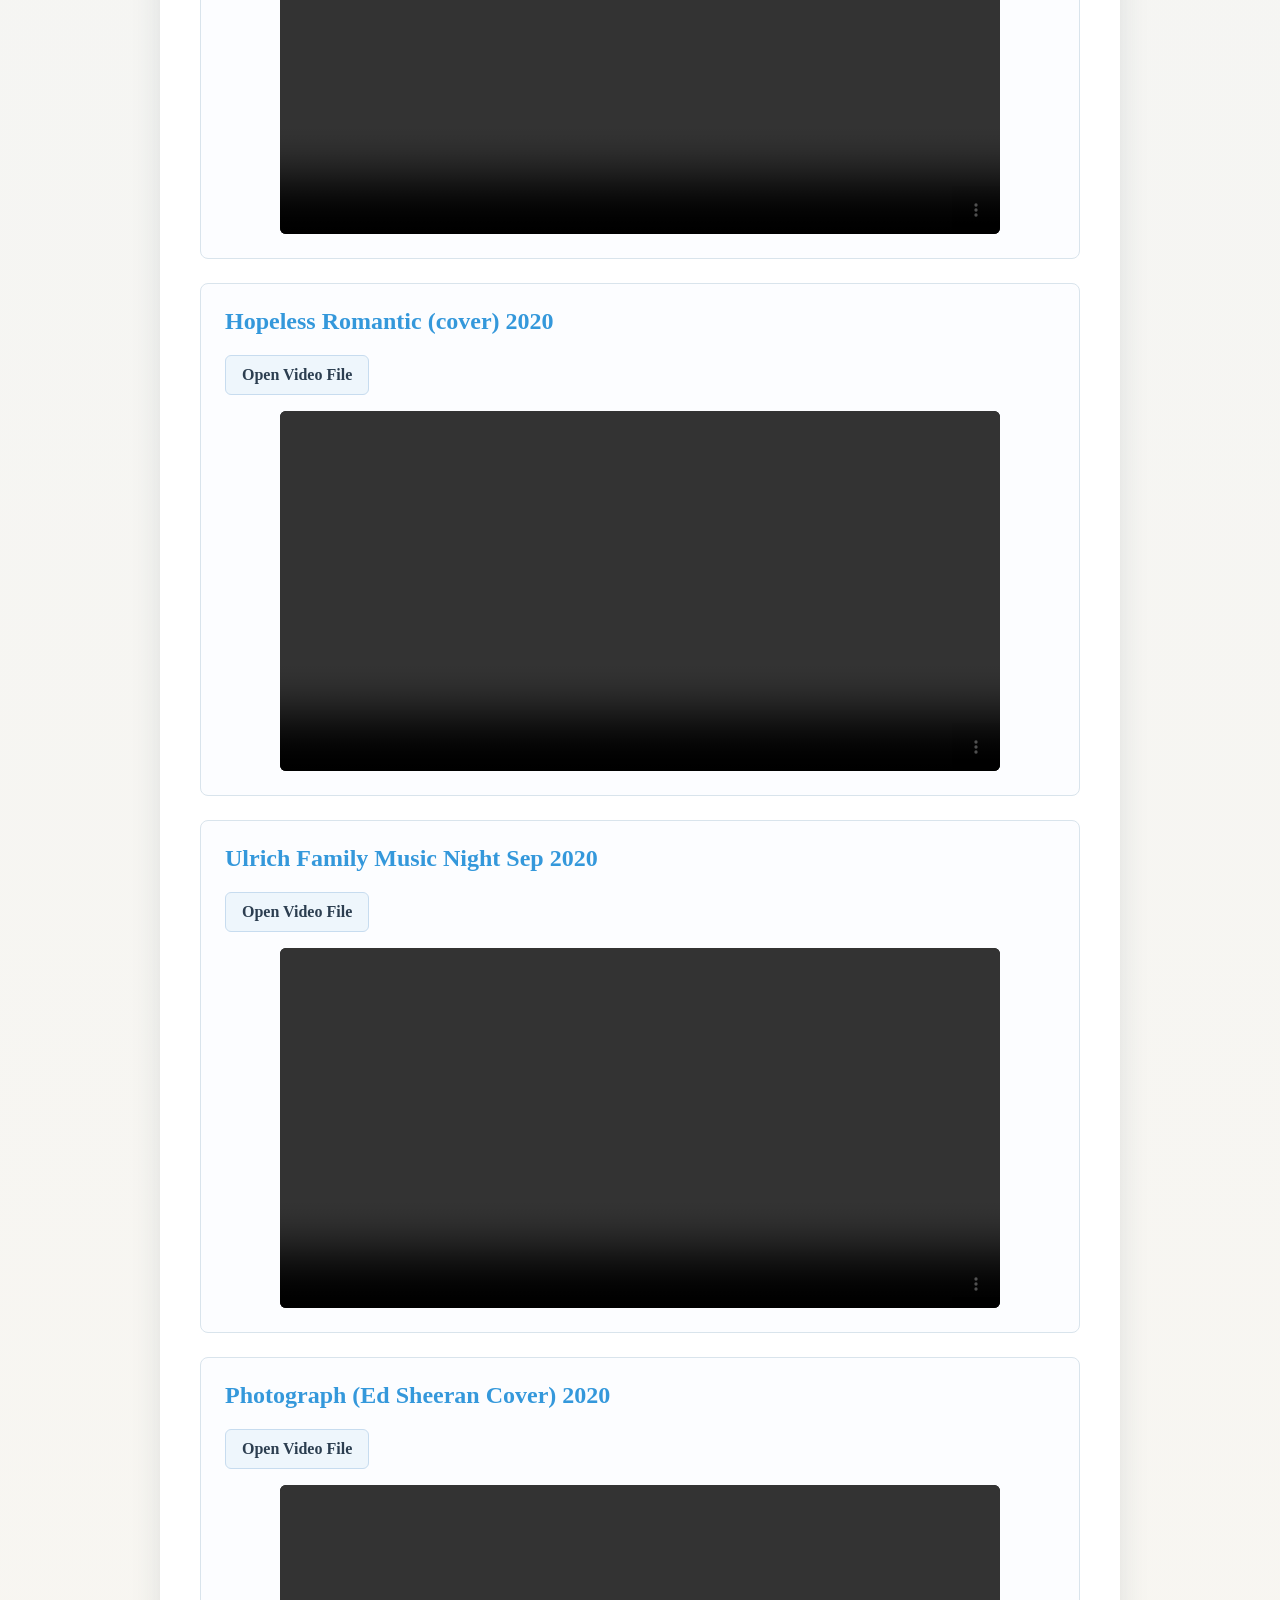
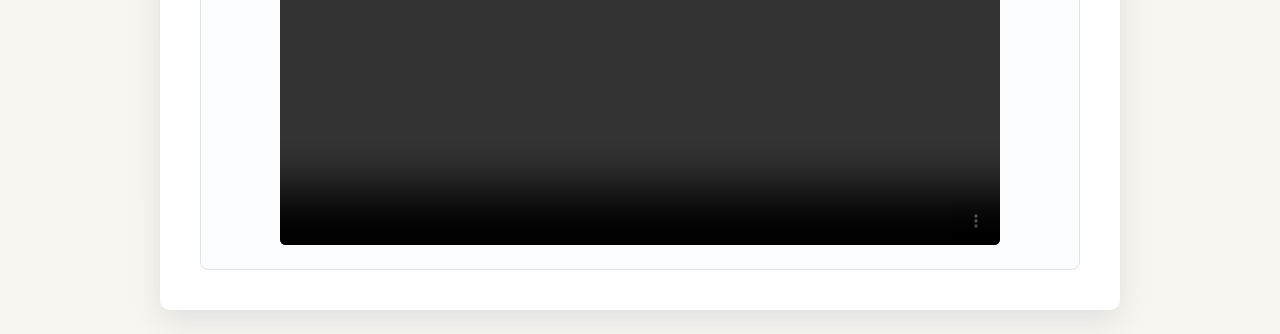
<file: videos.html>
<!DOCTYPE html>
<html lang="en">

<head>
    <meta charset="UTF-8">
    <meta name="viewport" content="width=device-width, initial-scale=1.0">
    <title>Ulrich Family Videos</title>
    <link rel="icon" type="image/svg+xml" href="favicon.svg">
    <link rel="stylesheet" href="styles/site.css">
</head>

<body>
    <div class="page">
        <img class="site-logo" src="favicon.svg" alt="Ulrich Family logo">
        <a class="back-link" href="index.html">Back to Home</a>
        <h1>Ulrich Family Videos</h1>
        <p class="intro">A collection of family concerts and music-night recordings, ordered newest to oldest.</p>

        <div class="video-list">
            <section class="video-card">
                <h2>Birthday Concert 2025</h2>
                <div class="actions">
                    <a class="button-link secondary" href="https://ulrichvideos.blob.core.windows.net/videos/Birthday%20Concert%202025.mp4">Open Video File</a>
                </div>
                <video controls preload="metadata">
                    <source src="https://ulrichvideos.blob.core.windows.net/videos/Birthday%20Concert%202025.mp4" type="video/mp4">
                    Your browser does not support the video tag.
                </video>
            </section>

            <section class="video-card">
                <h2>Birthday Concert 2024</h2>
                <div class="actions">
                    <a class="button-link secondary" href="https://ulrichvideos.blob.core.windows.net/videos/Birthday%20Concert%202024.mp4">Open Video File</a>
                </div>
                <video controls preload="metadata">
                    <source src="https://ulrichvideos.blob.core.windows.net/videos/Birthday%20Concert%202024.mp4" type="video/mp4">
                    Your browser does not support the video tag.
                </video>
            </section>

            <section class="video-card">
                <h2>Fathers Day Concert 2024</h2>
                <div class="actions">
                    <a class="button-link secondary" href="https://ulrichvideos.blob.core.windows.net/videos/Fathers%20Day%20Concert%202024.mp4">Open Video File</a>
                </div>
                <video controls preload="metadata">
                    <source src="https://ulrichvideos.blob.core.windows.net/videos/Fathers%20Day%20Concert%202024.mp4" type="video/mp4">
                    Your browser does not support the video tag.
                </video>
            </section>

            <section class="video-card">
                <h2>Birthday Concert 2023</h2>
                <div class="actions">
                    <a class="button-link secondary" href="https://ulrichvideos.blob.core.windows.net/videos/Birthday%20Concert%202023.mp4">Open Video File</a>
                </div>
                <video controls preload="metadata">
                    <source src="https://ulrichvideos.blob.core.windows.net/videos/Birthday%20Concert%202023.mp4" type="video/mp4">
                    Your browser does not support the video tag.
                </video>
            </section>

            <section class="video-card">
                <h2>July 4 Concert 2023</h2>
                <div class="actions">
                    <a class="button-link secondary" href="https://ulrichvideos.blob.core.windows.net/videos/July%204%20Concert%202023.mp4">Open Video File</a>
                </div>
                <video controls preload="metadata">
                    <source src="https://ulrichvideos.blob.core.windows.net/videos/July%204%20Concert%202023.mp4" type="video/mp4">
                    Your browser does not support the video tag.
                </video>
            </section>

            <section class="video-card">
                <h2>Birthday Concert 2022</h2>
                <div class="actions">
                    <a class="button-link secondary" href="https://ulrichvideos.blob.core.windows.net/videos/Birthday%20Concert%202022.mp4">Open Video File</a>
                </div>
                <video controls preload="metadata">
                    <source src="https://ulrichvideos.blob.core.windows.net/videos/Birthday%20Concert%202022.mp4" type="video/mp4">
                    Your browser does not support the video tag.
                </video>
            </section>

            <section class="video-card">
                <h2>Fathers Day Concert 2022</h2>
                <div class="actions">
                    <a class="button-link secondary" href="https://ulrichvideos.blob.core.windows.net/videos/Fathers%20Day%20Concert%202022.mp4">Open Video File</a>
                </div>
                <video controls preload="metadata">
                    <source src="https://ulrichvideos.blob.core.windows.net/videos/Fathers%20Day%20Concert%202022.mp4" type="video/mp4">
                    Your browser does not support the video tag.
                </video>
            </section>

            <section class="video-card">
                <h2>Birthday Concert 2021</h2>
                <div class="actions">
                    <a class="button-link secondary" href="https://ulrichvideos.blob.core.windows.net/videos/Birthday%20Concert%202021.mp4">Open Video File</a>
                </div>
                <video controls preload="metadata">
                    <source src="https://ulrichvideos.blob.core.windows.net/videos/Birthday%20Concert%202021.mp4" type="video/mp4">
                    Your browser does not support the video tag.
                </video>
            </section>

            <section class="video-card">
                <h2>Fathers Day Concert 2021</h2>
                <div class="actions">
                    <a class="button-link secondary" href="https://ulrichvideos.blob.core.windows.net/videos/Fathers%20Day%20Concert%202021.mp4">Open Video File</a>
                </div>
                <video controls preload="metadata">
                    <source src="https://ulrichvideos.blob.core.windows.net/videos/Fathers%20Day%20Concert%202021.mp4" type="video/mp4">
                    Your browser does not support the video tag.
                </video>
            </section>

            <section class="video-card">
                <h2>Hopeless Romantic (cover) 2020</h2>
                <div class="actions">
                    <a class="button-link secondary" href="https://ulrichvideos.blob.core.windows.net/videos/Hopeless%20Romantic%20%28cover%29%202020.mp4">Open Video File</a>
                </div>
                <video controls preload="metadata">
                    <source src="https://ulrichvideos.blob.core.windows.net/videos/Hopeless%20Romantic%20%28cover%29%202020.mp4" type="video/mp4">
                    Your browser does not support the video tag.
                </video>
            </section>

            <section class="video-card">
                <h2>Ulrich Family Music Night Sep 2020</h2>
                <div class="actions">
                    <a class="button-link secondary" href="https://ulrichvideos.blob.core.windows.net/videos/Ulrich%20Family%20Music%20Night%20Sep%202020.mp4">Open Video File</a>
                </div>
                <video controls preload="metadata">
                    <source src="https://ulrichvideos.blob.core.windows.net/videos/Ulrich%20Family%20Music%20Night%20Sep%202020.mp4" type="video/mp4">
                    Your browser does not support the video tag.
                </video>
            </section>

            <section class="video-card">
                <h2>Photograph (Ed Sheeran Cover) 2020</h2>
                <div class="actions">
                    <a class="button-link secondary" href="https://ulrichvideos.blob.core.windows.net/videos/Photograph%20%28Ed%20Sheeran%20Cover%29%202020.mp4">Open Video File</a>
                </div>
                <video controls preload="metadata">
                    <source src="https://ulrichvideos.blob.core.windows.net/videos/Photograph%20%28Ed%20Sheeran%20Cover%29%202020.mp4" type="video/mp4">
                    Your browser does not support the video tag.
                </video>
            </section>
        </div>
    </div>
</body>

</html>
</file>
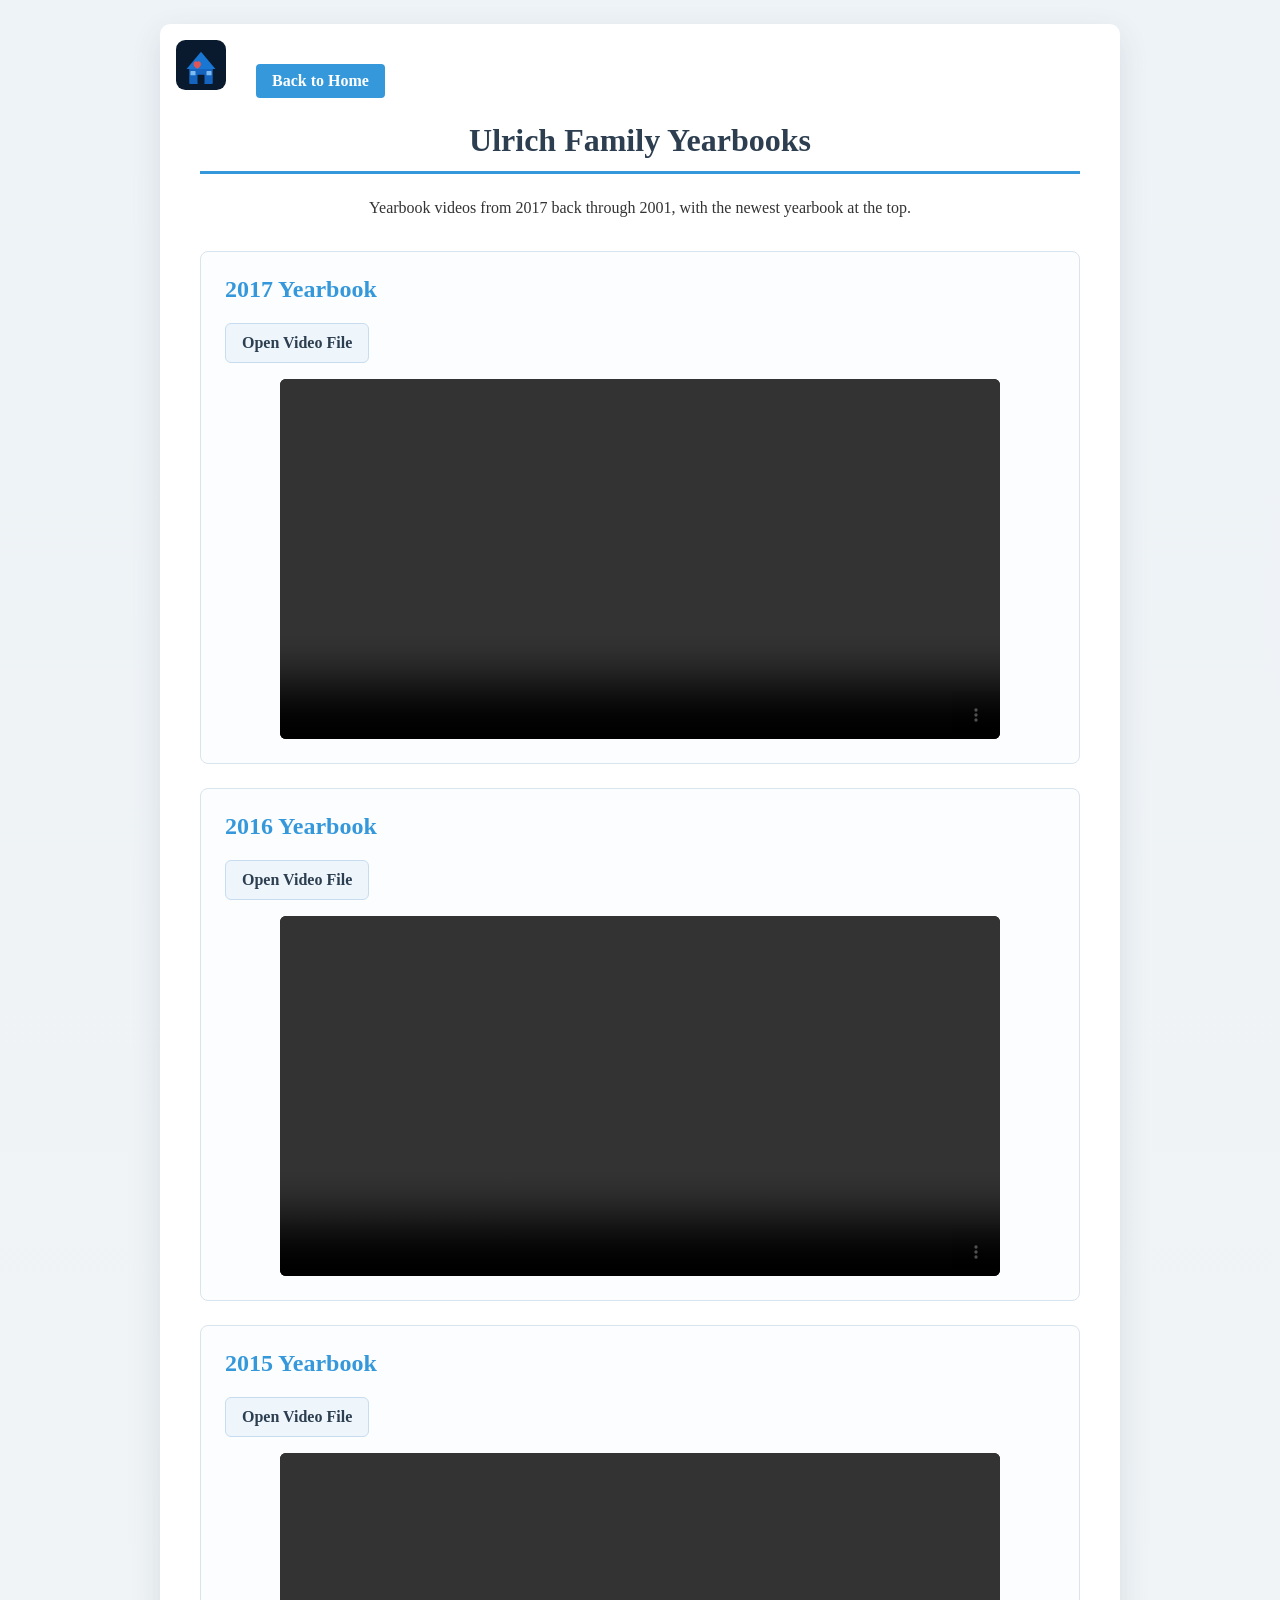
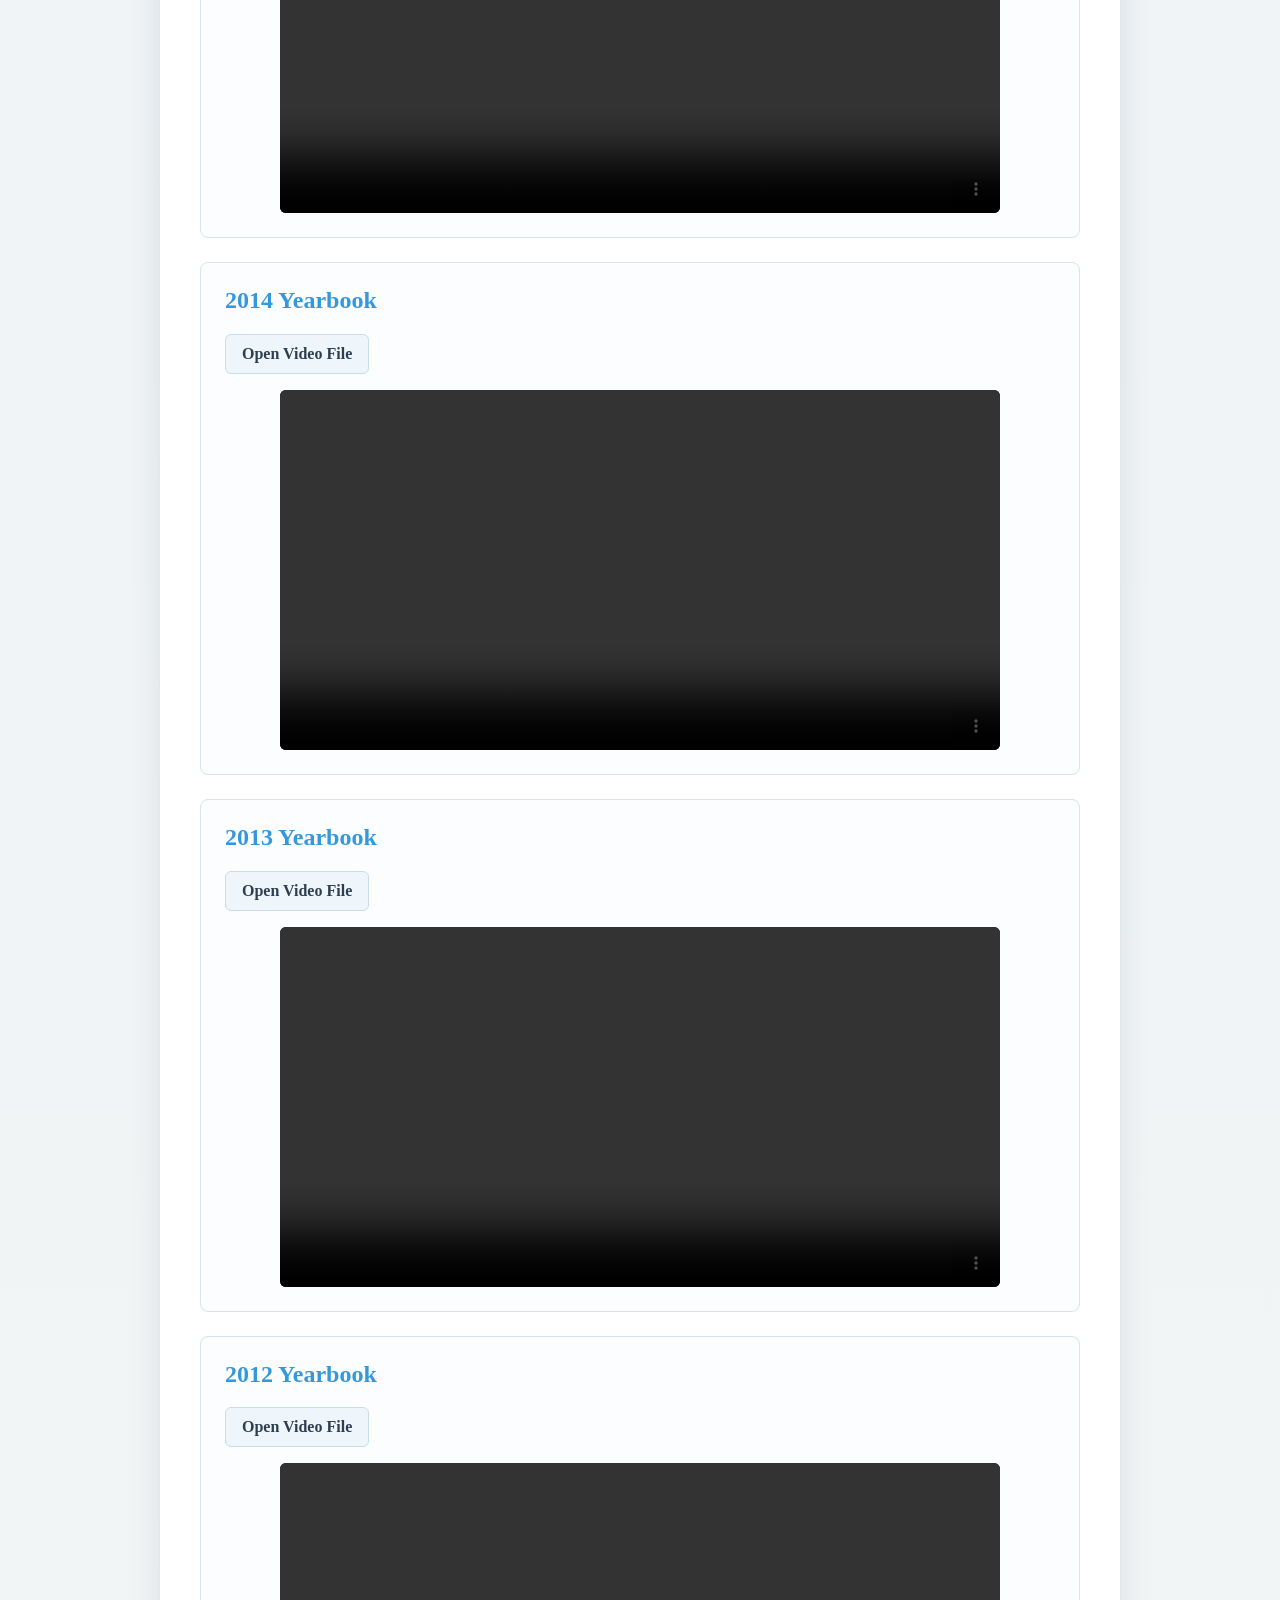
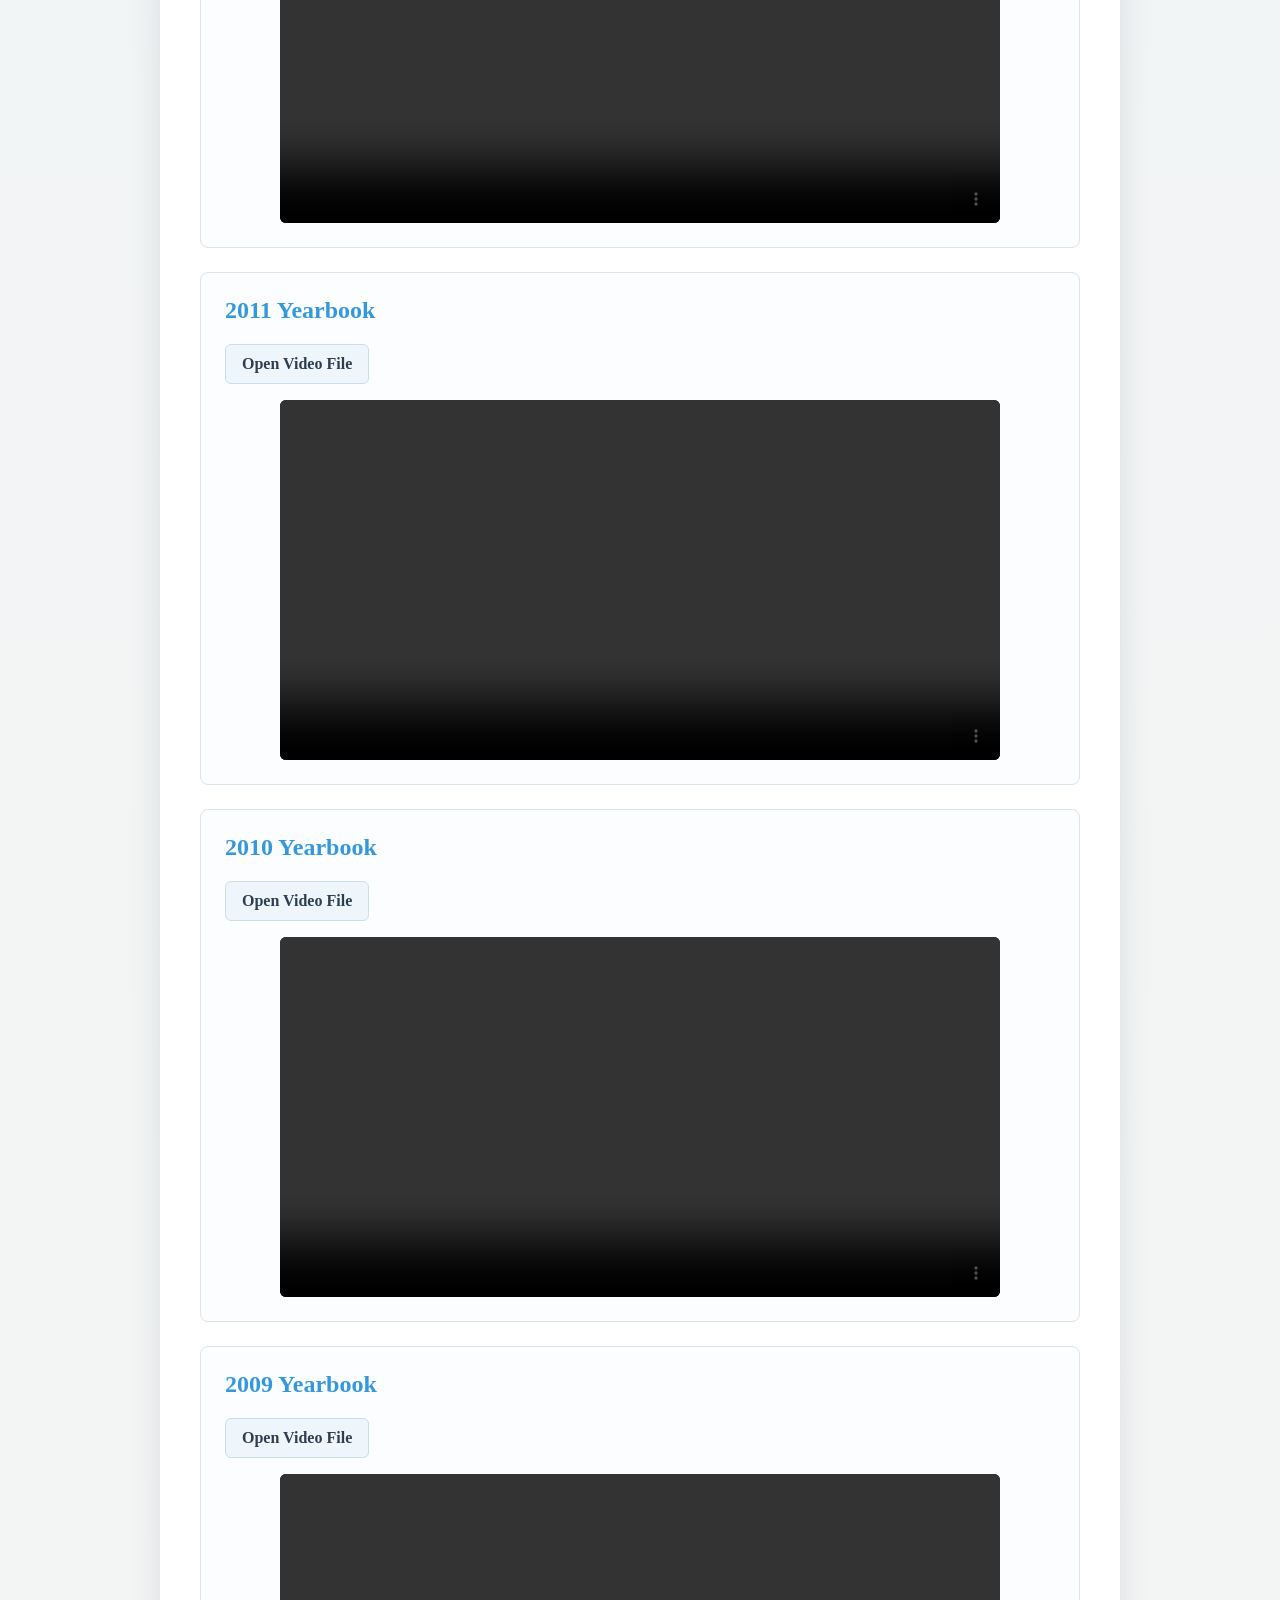
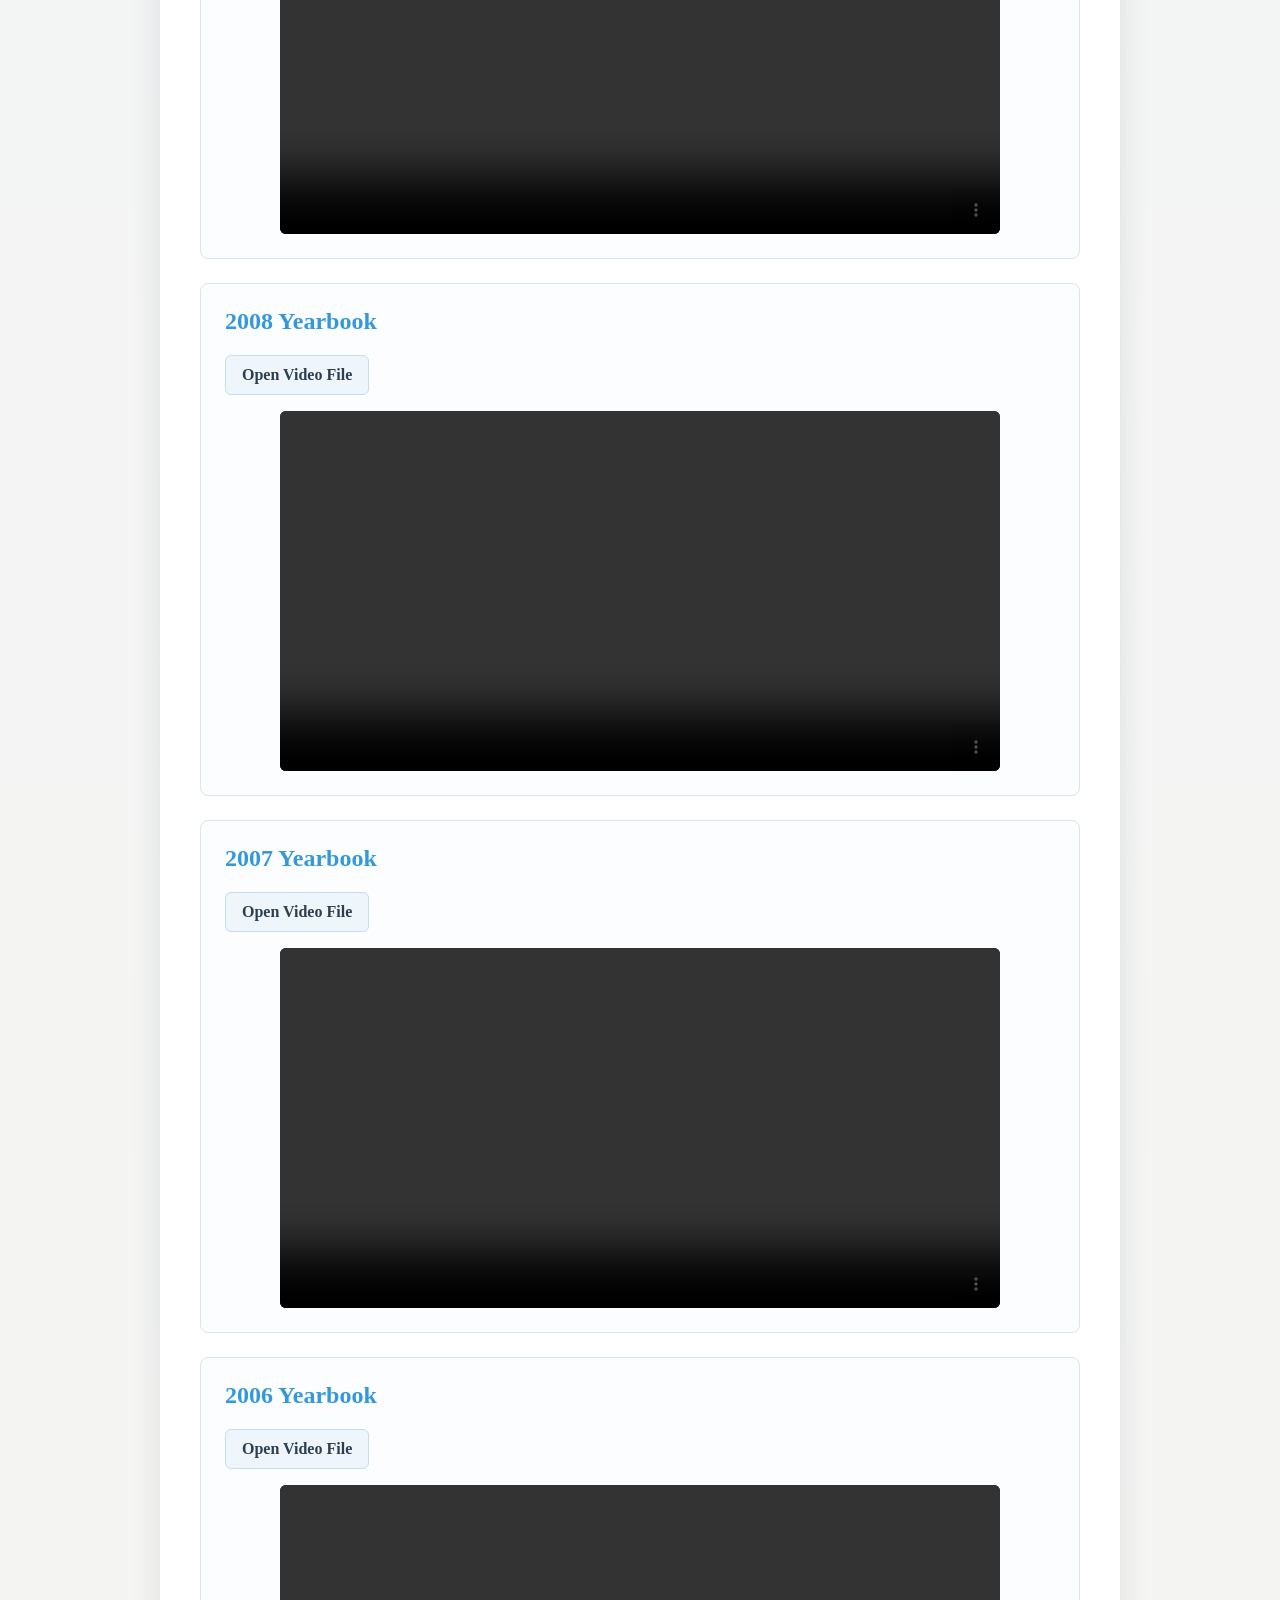
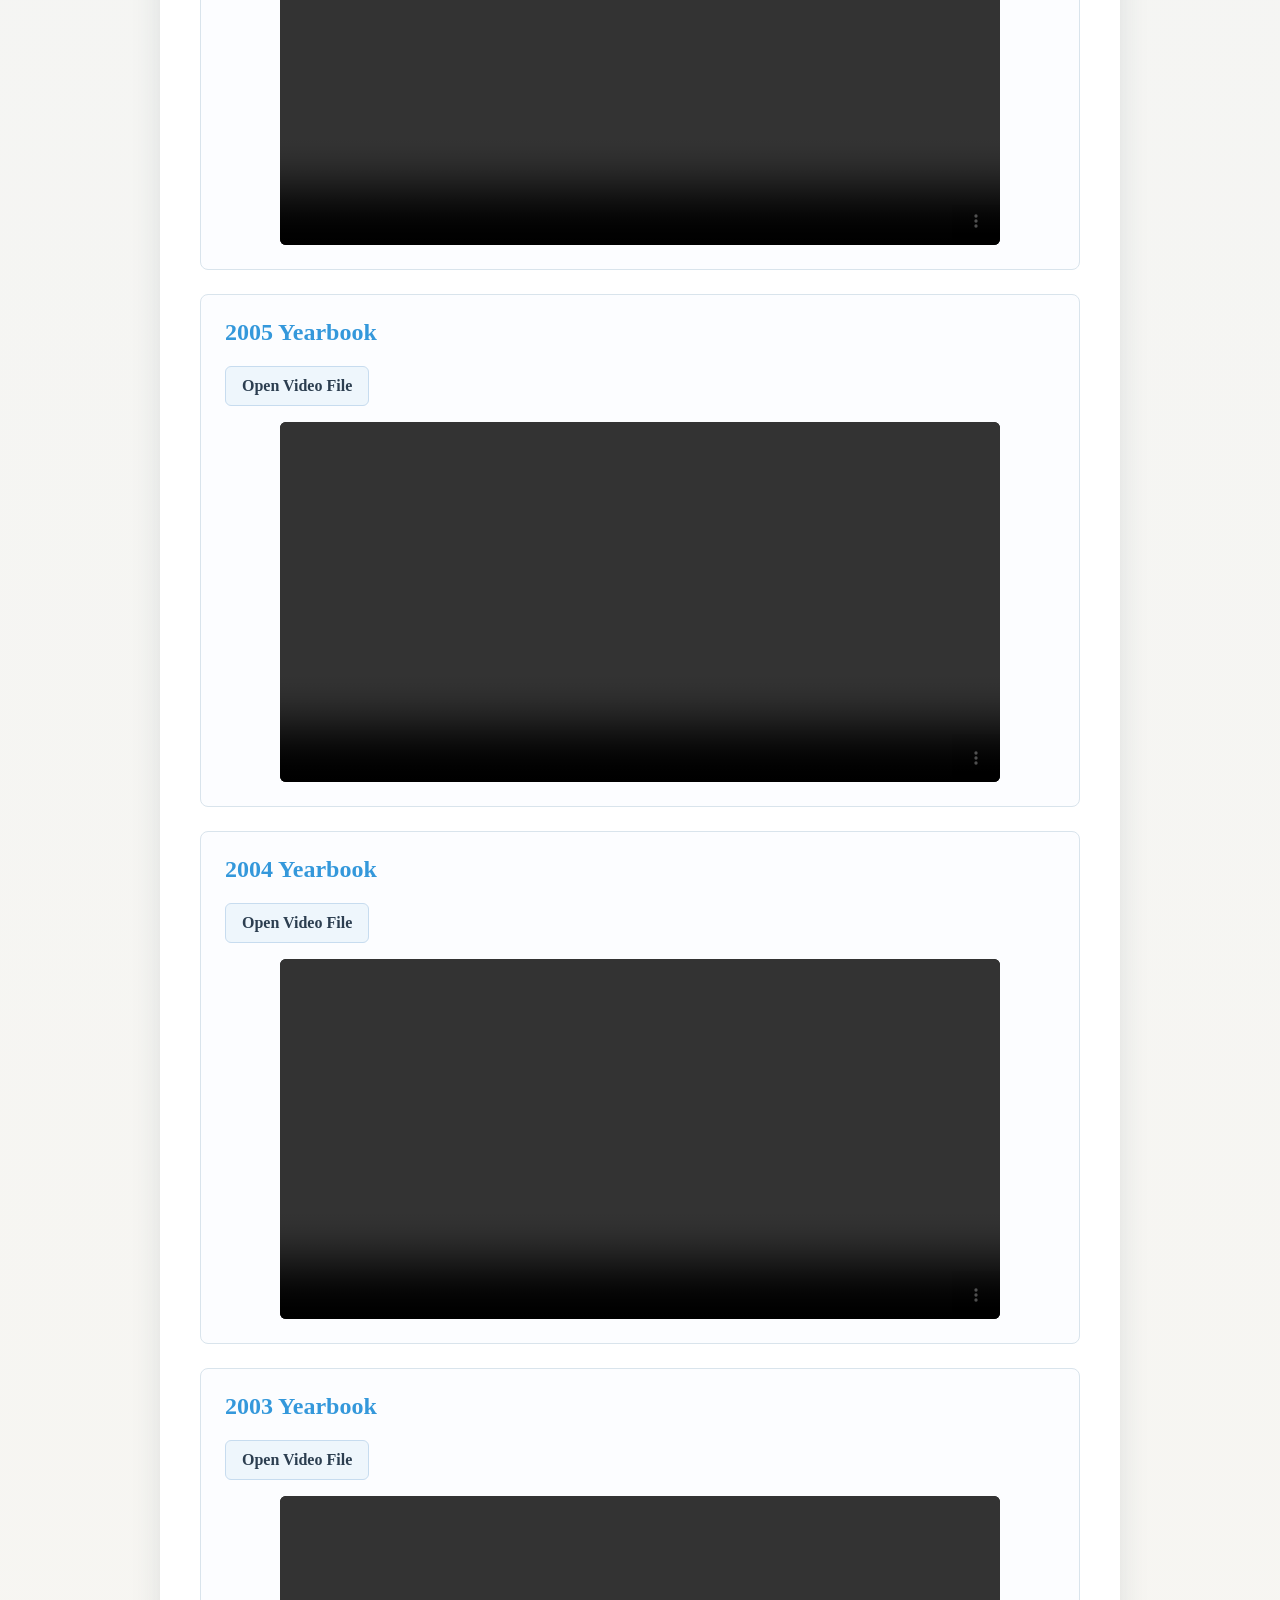
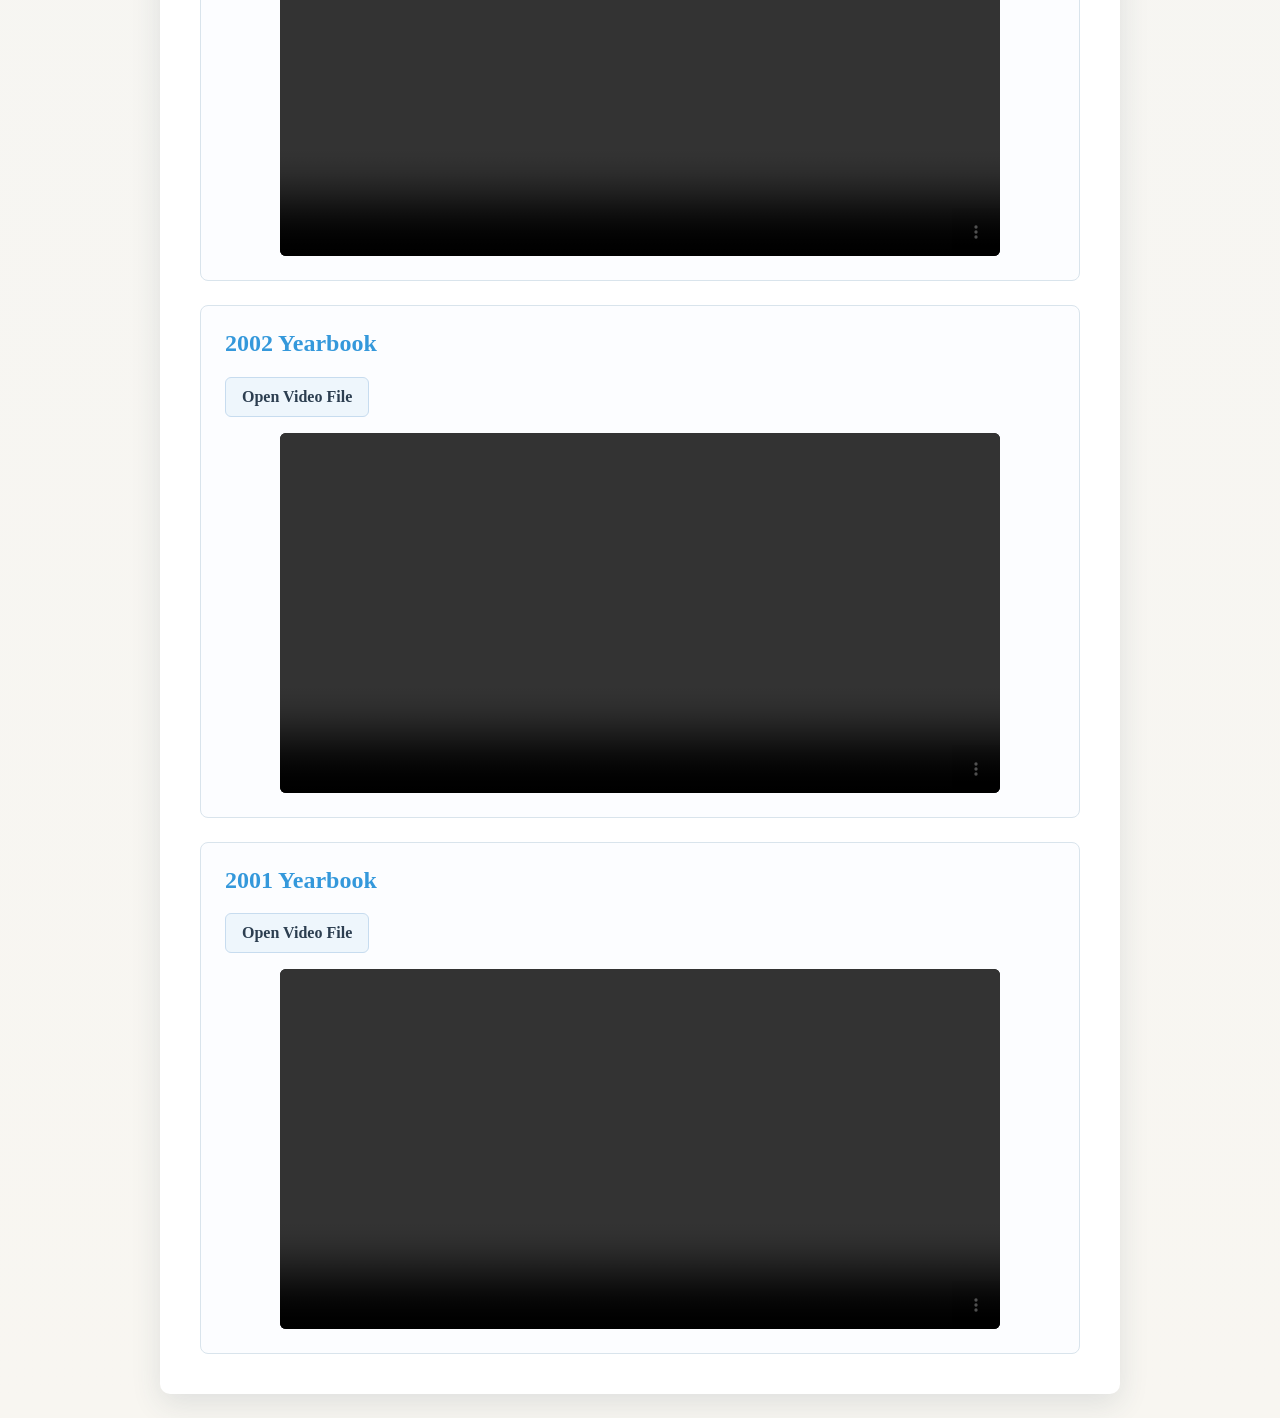
<file: yearbooks.html>
<!DOCTYPE html>
<html lang="en">

<head>
    <meta charset="UTF-8">
    <meta name="viewport" content="width=device-width, initial-scale=1.0">
    <title>Ulrich Family Yearbooks</title>
    <link rel="icon" type="image/svg+xml" href="favicon.svg">
    <link rel="stylesheet" href="styles/site.css">
</head>

<body>
    <div class="page">
        <img class="site-logo" src="favicon.svg" alt="Ulrich Family logo">
        <a class="back-link" href="index.html">Back to Home</a>
        <h1>Ulrich Family Yearbooks</h1>
        <p class="intro">Yearbook videos from 2017 back through 2001, with the newest yearbook at the top.</p>

        <div class="video-list">
            <section class="video-card">
                <h2>2017 Yearbook</h2>
                <div class="actions">
                    <a class="button-link secondary" href="https://ulrichvideos.blob.core.windows.net/videos/2017_YB.mp4">Open Video File</a>
                </div>
                <video controls preload="metadata">
                    <source src="https://ulrichvideos.blob.core.windows.net/videos/2017_YB.mp4" type="video/mp4">
                    Your browser does not support the video tag.
                </video>
            </section>

            <section class="video-card">
                <h2>2016 Yearbook</h2>
                <div class="actions">
                    <a class="button-link secondary" href="https://ulrichvideos.blob.core.windows.net/videos/2016_YB.mp4">Open Video File</a>
                </div>
                <video controls preload="metadata">
                    <source src="https://ulrichvideos.blob.core.windows.net/videos/2016_YB.mp4" type="video/mp4">
                    Your browser does not support the video tag.
                </video>
            </section>

            <section class="video-card">
                <h2>2015 Yearbook</h2>
                <div class="actions">
                    <a class="button-link secondary" href="https://ulrichvideos.blob.core.windows.net/videos/2015_YB.mp4">Open Video File</a>
                </div>
                <video controls preload="metadata">
                    <source src="https://ulrichvideos.blob.core.windows.net/videos/2015_YB.mp4" type="video/mp4">
                    Your browser does not support the video tag.
                </video>
            </section>

            <section class="video-card">
                <h2>2014 Yearbook</h2>
                <div class="actions">
                    <a class="button-link secondary" href="https://ulrichvideos.blob.core.windows.net/videos/2014_YB.mp4">Open Video File</a>
                </div>
                <video controls preload="metadata">
                    <source src="https://ulrichvideos.blob.core.windows.net/videos/2014_YB.mp4" type="video/mp4">
                    Your browser does not support the video tag.
                </video>
            </section>

            <section class="video-card">
                <h2>2013 Yearbook</h2>
                <div class="actions">
                    <a class="button-link secondary" href="https://ulrichvideos.blob.core.windows.net/videos/2013_YB.mp4">Open Video File</a>
                </div>
                <video controls preload="metadata">
                    <source src="https://ulrichvideos.blob.core.windows.net/videos/2013_YB.mp4" type="video/mp4">
                    Your browser does not support the video tag.
                </video>
            </section>

            <section class="video-card">
                <h2>2012 Yearbook</h2>
                <div class="actions">
                    <a class="button-link secondary" href="https://ulrichvideos.blob.core.windows.net/videos/2012_YB.mp4">Open Video File</a>
                </div>
                <video controls preload="metadata">
                    <source src="https://ulrichvideos.blob.core.windows.net/videos/2012_YB.mp4" type="video/mp4">
                    Your browser does not support the video tag.
                </video>
            </section>

            <section class="video-card">
                <h2>2011 Yearbook</h2>
                <div class="actions">
                    <a class="button-link secondary" href="https://ulrichvideos.blob.core.windows.net/videos/2011_YB.mp4">Open Video File</a>
                </div>
                <video controls preload="metadata">
                    <source src="https://ulrichvideos.blob.core.windows.net/videos/2011_YB.mp4" type="video/mp4">
                    Your browser does not support the video tag.
                </video>
            </section>

            <section class="video-card">
                <h2>2010 Yearbook</h2>
                <div class="actions">
                    <a class="button-link secondary" href="https://ulrichvideos.blob.core.windows.net/videos/2010_YB.mp4">Open Video File</a>
                </div>
                <video controls preload="metadata">
                    <source src="https://ulrichvideos.blob.core.windows.net/videos/2010_YB.mp4" type="video/mp4">
                    Your browser does not support the video tag.
                </video>
            </section>

            <section class="video-card">
                <h2>2009 Yearbook</h2>
                <div class="actions">
                    <a class="button-link secondary" href="https://ulrichvideos.blob.core.windows.net/videos/2009_YB.mp4">Open Video File</a>
                </div>
                <video controls preload="metadata">
                    <source src="https://ulrichvideos.blob.core.windows.net/videos/2009_YB.mp4" type="video/mp4">
                    Your browser does not support the video tag.
                </video>
            </section>

            <section class="video-card">
                <h2>2008 Yearbook</h2>
                <div class="actions">
                    <a class="button-link secondary" href="https://ulrichvideos.blob.core.windows.net/videos/2008_YB.mp4">Open Video File</a>
                </div>
                <video controls preload="metadata">
                    <source src="https://ulrichvideos.blob.core.windows.net/videos/2008_YB.mp4" type="video/mp4">
                    Your browser does not support the video tag.
                </video>
            </section>

            <section class="video-card">
                <h2>2007 Yearbook</h2>
                <div class="actions">
                    <a class="button-link secondary" href="https://ulrichvideos.blob.core.windows.net/videos/2007_YB.mp4">Open Video File</a>
                </div>
                <video controls preload="metadata">
                    <source src="https://ulrichvideos.blob.core.windows.net/videos/2007_YB.mp4" type="video/mp4">
                    Your browser does not support the video tag.
                </video>
            </section>

            <section class="video-card">
                <h2>2006 Yearbook</h2>
                <div class="actions">
                    <a class="button-link secondary" href="https://ulrichvideos.blob.core.windows.net/videos/2006_YB.mp4">Open Video File</a>
                </div>
                <video controls preload="metadata">
                    <source src="https://ulrichvideos.blob.core.windows.net/videos/2006_YB.mp4" type="video/mp4">
                    Your browser does not support the video tag.
                </video>
            </section>

            <section class="video-card">
                <h2>2005 Yearbook</h2>
                <div class="actions">
                    <a class="button-link secondary" href="https://ulrichvideos.blob.core.windows.net/videos/2005_YB.mp4">Open Video File</a>
                </div>
                <video controls preload="metadata">
                    <source src="https://ulrichvideos.blob.core.windows.net/videos/2005_YB.mp4" type="video/mp4">
                    Your browser does not support the video tag.
                </video>
            </section>

            <section class="video-card">
                <h2>2004 Yearbook</h2>
                <div class="actions">
                    <a class="button-link secondary" href="https://ulrichvideos.blob.core.windows.net/videos/2004_YB.mp4">Open Video File</a>
                </div>
                <video controls preload="metadata">
                    <source src="https://ulrichvideos.blob.core.windows.net/videos/2004_YB.mp4" type="video/mp4">
                    Your browser does not support the video tag.
                </video>
            </section>

            <section class="video-card">
                <h2>2003 Yearbook</h2>
                <div class="actions">
                    <a class="button-link secondary" href="https://ulrichvideos.blob.core.windows.net/videos/2003_YB.mp4">Open Video File</a>
                </div>
                <video controls preload="metadata">
                    <source src="https://ulrichvideos.blob.core.windows.net/videos/2003_YB.mp4" type="video/mp4">
                    Your browser does not support the video tag.
                </video>
            </section>

            <section class="video-card">
                <h2>2002 Yearbook</h2>
                <div class="actions">
                    <a class="button-link secondary" href="https://ulrichvideos.blob.core.windows.net/videos/2002_YB.mp4">Open Video File</a>
                </div>
                <video controls preload="metadata">
                    <source src="https://ulrichvideos.blob.core.windows.net/videos/2002_YB.mp4" type="video/mp4">
                    Your browser does not support the video tag.
                </video>
            </section>

            <section class="video-card">
                <h2>2001 Yearbook</h2>
                <div class="actions">
                    <a class="button-link secondary" href="https://ulrichvideos.blob.core.windows.net/videos/2001_YB.mp4">Open Video File</a>
                </div>
                <video controls preload="metadata">
                    <source src="https://ulrichvideos.blob.core.windows.net/videos/2001_YB.mp4" type="video/mp4">
                    Your browser does not support the video tag.
                </video>
            </section>
        </div>
    </div>
</body>

</html>
</file>
<file: styles/site.css>
body {
    font-family: Georgia, serif;
    max-width: 960px;
    margin: 0 auto;
    padding: 24px;
    background: linear-gradient(180deg, #eef3f7 0%, #f8f6f1 100%);
    color: #333;
}

.page {
    position: relative;
    background-color: #fff;
    padding: 40px;
    border-radius: 10px;
    box-shadow: 0 10px 30px rgba(44, 62, 80, 0.12);
}

.site-logo {
    position: absolute;
    top: 16px;
    left: 16px;
    width: 50px;
    height: 50px;
}

.profile-photo {
    width: 220px;
    max-width: 100%;
    height: auto;
    display: block;
    margin: 0 auto 24px;
    border-radius: 10px;
    box-shadow: 0 8px 24px rgba(44, 62, 80, 0.18);
}

h1 {
    text-align: center;
    color: #2c3e50;
    border-bottom: 3px solid #3498db;
    padding-bottom: 12px;
    margin-top: 0;
}

.intro {
    text-align: center;
    margin: 0 auto 30px;
    max-width: 700px;
    line-height: 1.6;
}

.link-grid,
.video-list {
    display: grid;
    gap: 24px;
}

.link-card,
.video-card {
    border: 1px solid #d9e4ec;
    border-radius: 8px;
    padding: 24px;
    background-color: #fcfdff;
}

.link-card h2,
.video-card h2 {
    margin-top: 0;
    color: #3498db;
}

.actions {
    display: flex;
    flex-wrap: wrap;
    gap: 12px;
    margin-top: 16px;
}

.button-link {
    display: inline-block;
    padding: 10px 16px;
    border-radius: 6px;
    background-color: #3498db;
    color: #fff;
    text-decoration: none;
    font-weight: bold;
}

.button-link.secondary {
    background-color: #eef6fc;
    color: #2c3e50;
    border: 1px solid #c7dcef;
}

.video-card video {
    width: 100%;
    max-width: 720px;
    height: auto;
    display: block;
    margin: 16px auto 0;
    border-radius: 6px;
    background-color: #111;
}

.back-link {
    display: inline-block;
    margin: 0 0 24px 56px;
    padding: 8px 16px;
    background-color: #3498db;
    color: #fff;
    text-decoration: none;
    border-radius: 4px;
    font-weight: bold;
}

.back-link:hover,
.button-link:hover {
    opacity: 0.92;
}

@media (max-width: 720px) {
    body {
        padding: 12px;
    }

    .page {
        padding: 24px;
    }
}
</file>
<file: 2025/styles/base.css>
body {
            font-family: Georgia, serif;
            max-width: 800px;
            margin: 0 auto;
            padding: 20px;
            background-color: #f5f5f5;
            color: #333;
        }

        .newsletter {
            position: relative;
            background-color: white;
            padding: 40px;
            border-radius: 8px;
            box-shadow: 0 2px 4px rgba(0, 0, 0, 0.1);
        }

        .site-logo {
            position: absolute;
            top: 16px;
            left: 16px;
            width: 50px;
            height: 50px;
        }

        .back-link {
            display: inline-block;
            margin: 0 0 24px 56px;
            padding: 8px 16px;
            background-color: #3498db;
            color: #fff;
            text-decoration: none;
            border-radius: 4px;
            font-weight: bold;
        }

        .back-link:hover {
            opacity: 0.92;
        }

        h1 {
            text-align: center;
            color: #2c3e50;
            border-bottom: 3px solid #3498db;
            padding-bottom: 10px;
        }

        .section {
            margin: 30px 0;
        }

        .section h2 {
            color: #3498db;
            border-left: 4px solid #3498db;
            padding-left: 10px;
        }

        .image-placeholder {
            width: 400px;
            height: auto;
            background-color: #ecf0f1;
            border: 2px dashed #bdc3c7;
            display: block;
            margin: auto;
            color: #95a5a6;
            font-size: 18px;
            border-radius: 4px;
        }

        .image-placeholder-wide {
            width: 720px;
            height: auto;
            background-color: #ecf0f1;
            border: 2px dashed #bdc3c7;
            display: block;
            margin: auto;
            color: #95a5a6;
            font-size: 18px;
            margin: 15px 0;
            border-radius: 4px;
        }

        p {
            line-height: 1.6;
            text-align: justify;
        }

        ul {
            line-height: 1.6;
            margin: 0 0 20px 20px;
            padding-left: 20px;
        }
</file>
